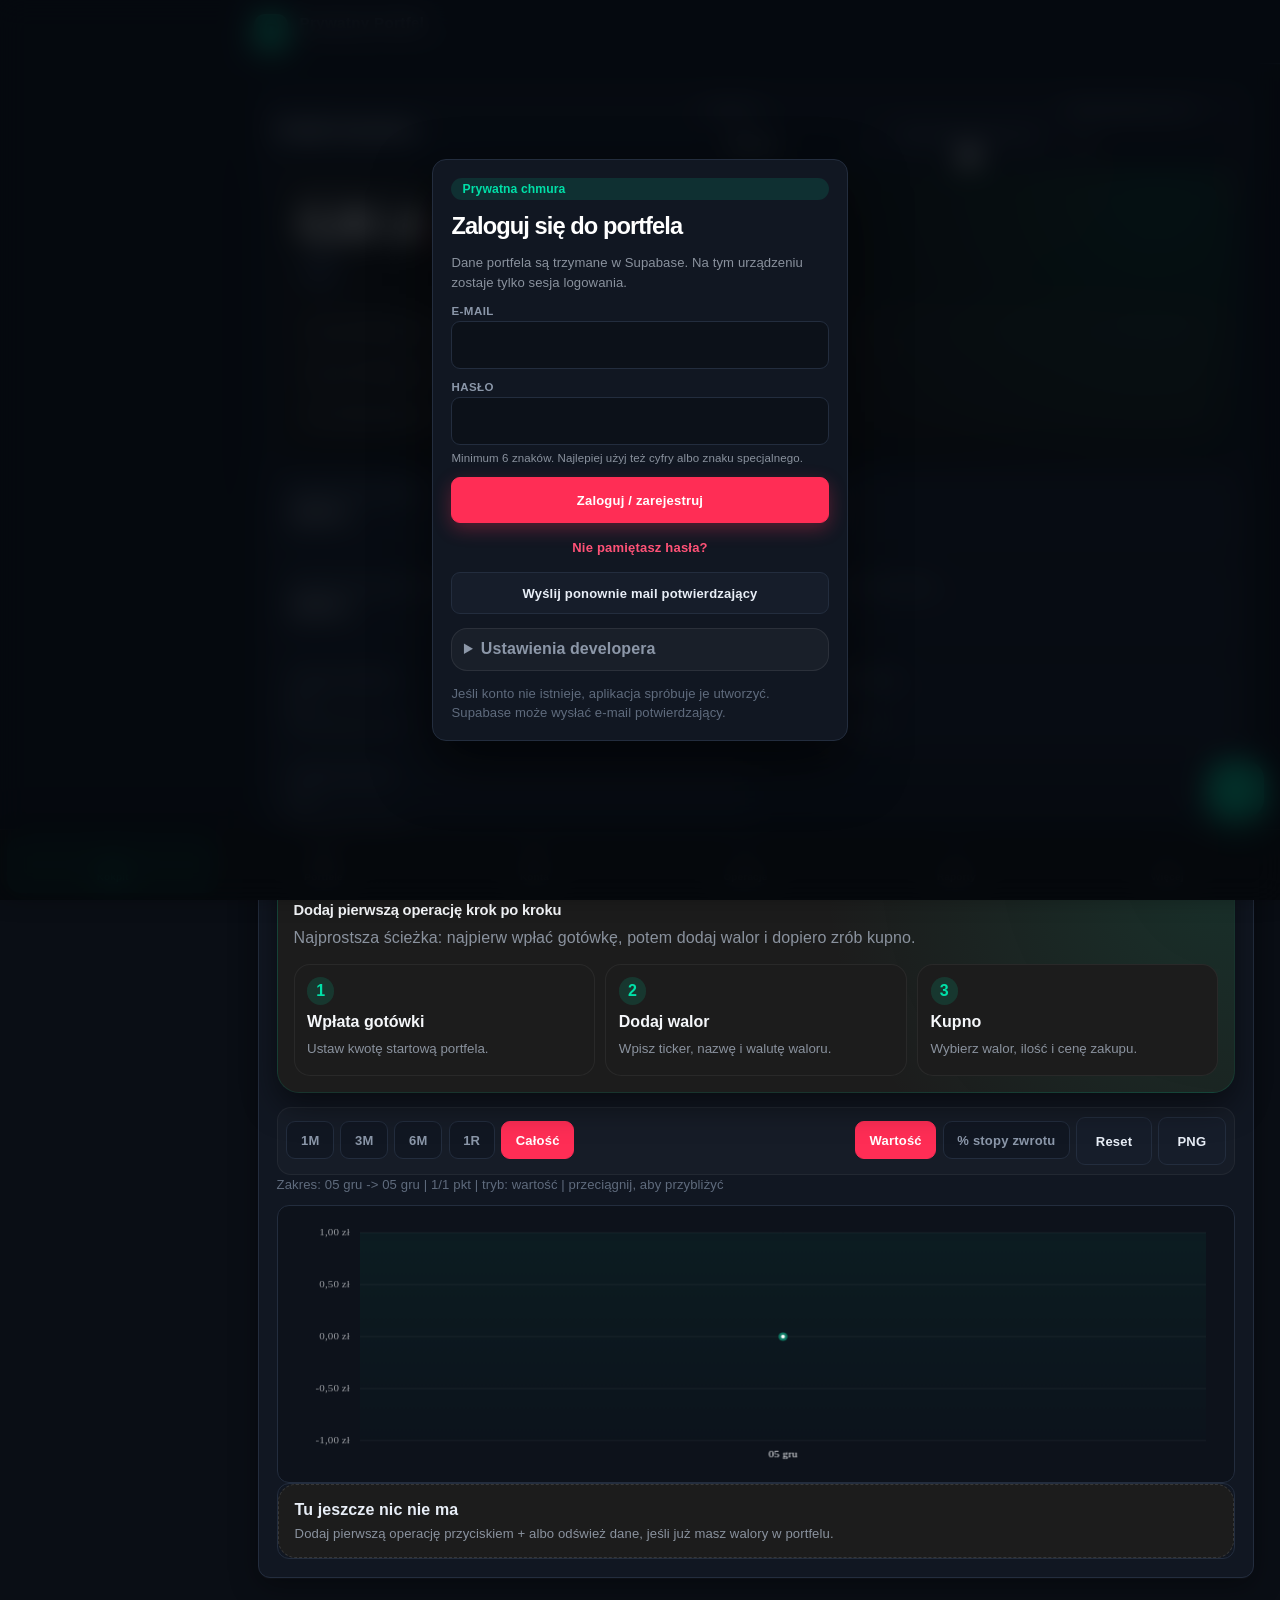
<file: web/index.html>
<!doctype html>
<html lang="pl">
  <head>
    <meta charset="UTF-8" />
    <meta name="viewport" content="width=device-width, initial-scale=1.0" />
    <!--
      Content-Security-Policy — obrona przed XSS
      script-src:   tylko skrypty z tego samego originu ('self')
      connect-src:  backend lokalny ('self') + Supabase cloud sync + Google Fonts (preconnect)
      style-src:    lokalne style + Google Fonts CSS
      font-src:     Google Fonts
      img-src:      dane inline (canvas toDataURL) + 'self'
      object-src:   całkowity zakaz osadzania Flash/PDF/appletów
      base-uri:     blokada zastrzyku <base> który mógłby przekierować relative URL
    -->
    <meta
      http-equiv="Content-Security-Policy"
      content="
        default-src 'none';
        script-src 'self';
        connect-src 'self' https://*.supabase.co https://fonts.googleapis.com https://fonts.gstatic.com;
        style-src 'self' 'unsafe-inline' https://fonts.googleapis.com;
        font-src https://fonts.gstatic.com;
        img-src 'self' data: blob:;
        worker-src blob:;
        object-src 'none';
        base-uri 'self';
        form-action 'self';
      "
    />
    <title>Prywatny Portfel</title>
    <link rel="preconnect" href="https://fonts.googleapis.com" />
    <link rel="preconnect" href="https://fonts.gstatic.com" crossorigin />
    <link
      href="https://fonts.googleapis.com/css2?family=Space+Grotesk:wght@400;500;700&family=IBM+Plex+Mono:wght@400;500&display=swap"
      rel="stylesheet"
    />
    <link rel="stylesheet" href="styles.css" />
    <link rel="stylesheet" href="styles-xtb.css" />
  </head>
  <body>
    <div class="backdrop" aria-hidden="true"></div>
    <div id="appLoadingOverlay" class="app-loading-overlay" aria-live="polite">
      <div class="app-loading-card">
        <span class="app-loading-badge">Uruchamianie mobilki</span>
        <strong>Ładuję Twój portfel…</strong>
        <div class="skeleton-grid">
          <span class="skeleton-line"></span>
          <span class="skeleton-line short"></span>
          <span class="skeleton-card"></span>
          <span class="skeleton-card"></span>
          <span class="skeleton-card"></span>
        </div>
      </div>
    </div>
    <div id="cloudAuthOverlay" class="cloud-auth-overlay" hidden>
      <section class="cloud-auth-card">
        <span class="app-loading-badge">Prywatna chmura</span>
        <h2>Zaloguj się do portfela</h2>
        <p class="muted">
          Dane portfela są trzymane w Supabase. Na tym urządzeniu zostaje tylko sesja logowania.
        </p>
        <form id="cloudAuthForm" class="cloud-auth-form">
          <label class="control">
            <span>E-mail</span>
            <input name="email" type="email" autocomplete="email" required />
          </label>
          <label class="control">
            <span>Hasło</span>
            <input name="password" type="password" autocomplete="current-password" minlength="6" required />
            <small>Minimum 6 znaków. Najlepiej użyj też cyfry albo znaku specjalnego.</small>
          </label>
          <button id="cloudAuthLoginBtn" type="submit" class="btn">Zaloguj / zarejestruj</button>
          <button id="cloudAuthResetPasswordBtn" type="button" class="btn link">Nie pamiętasz hasła?</button>
        </form>
        <button id="cloudAuthResendBtn" type="button" class="btn secondary">Wyślij ponownie mail potwierdzający</button>
        <details class="cloud-dev-settings">
          <summary>Ustawienia developera</summary>
          <p class="muted">W publicznej wersji APK te dane powinny być wpisane w `web/supabase-config.js`.</p>
          <label class="control">
            <span>Supabase URL</span>
            <input id="cloudAuthUrlInput" type="url" placeholder="https://xxxx.supabase.co" />
          </label>
          <label class="control">
            <span>Anon public key</span>
            <input id="cloudAuthAnonKeyInput" type="password" autocomplete="off" placeholder="eyJ..." />
          </label>
        </details>
        <p id="cloudAuthInfo" class="hint">Jeśli konto nie istnieje, aplikacja spróbuje je utworzyć.</p>
      </section>
    </div>
    <header class="topbar">
      <div class="brand">
        <span class="brand-mark" aria-hidden="true">P</span>
        <p class="eyebrow">Lokalna aplikacja inwestycyjna</p>
        <h1>Prywatny Portfel</h1>
      </div>
      <div class="topbar-actions">
        <label class="control">
          <span>Waluta bazowa</span>
          <select id="baseCurrencySelect">
            <option value="PLN">PLN</option>
            <option value="EUR">EUR</option>
            <option value="USD">USD</option>
            <option value="GBP">GBP</option>
            <option value="CHF">CHF</option>
          </select>
        </label>
        <button id="themeToggleBtn" class="btn secondary topbar-icon-btn" type="button" aria-pressed="false">Tryb ciemny</button>
        <button id="exportBackupBtn" class="btn secondary topbar-utility-btn">Eksport kopii</button>
        <label class="btn secondary file-btn">
          Import kopii
          <input id="importBackupInput" type="file" accept="application/json" />
        </label>
        <button id="refreshQuotesBtn" class="btn secondary topbar-icon-btn">Odśwież</button>
      </div>
    </header>

    <nav class="tabs" id="tabs">
      <button class="tab active" data-view="dashboardView" data-icon-key="dashboard">
        <span class="tab-icon" aria-hidden="true">◌</span>
        <span class="tab-label">Kokpit</span>
      </button>
      <button class="tab" data-view="portfoliosView" data-icon-key="portfolios">
        <span class="tab-icon" aria-hidden="true">◌</span>
        <span class="tab-label">Portfele</span>
      </button>
      <button class="tab" data-view="accountsView" data-icon-key="accounts">
        <span class="tab-icon" aria-hidden="true">◌</span>
        <span class="tab-label">Konta i walory</span>
      </button>
      <button class="tab" data-view="operationsView" data-icon-key="operations">
        <span class="tab-icon" aria-hidden="true">◌</span>
        <span class="tab-label">Operacje</span>
      </button>
      <button class="tab" data-view="reportsView" data-icon-key="reports">
        <span class="tab-icon" aria-hidden="true">◌</span>
        <span class="tab-label">Raporty</span>
      </button>
      <button class="tab" data-view="appearanceView" data-icon-key="appearance">
        <span class="tab-icon" aria-hidden="true">◌</span>
        <span class="tab-label">Styl</span>
      </button>
    </nav>

    <main class="container">
      <section id="dashboardView" class="view active">
        <div class="panel">
          <div class="panel-head">
            <h2>Kokpit inwestora</h2>
            <div class="dashboard-controls">
              <label class="control inline">
                <span>Portfel</span>
                <select id="dashboardPortfolioSelect"></select>
              </label>
              <label class="control inline dashboard-inflation-toggle">
                <span>Uwzględnij inflację</span>
                <input id="dashboardInflationEnabled" type="checkbox" />
              </label>
              <label class="control inline dashboard-inflation-rate">
                <span>Roczna inflacja %</span>
                <input id="dashboardInflationRateInput" type="number" min="0" max="100" step="0.1" value="0" />
              </label>
            </div>
          </div>
          <section class="mobile-dashboard-hero" aria-label="Podsumowanie portfela">
            <div class="mobile-dashboard-hero-top">
              <div>
                <p class="eyebrow">Wartość portfela</p>
                <strong id="mobileHeroNetWorth">0,00 PLN</strong>
                <span id="mobileHeroTotalPl">0,00 PLN</span>
              </div>
              <button type="button" class="btn secondary mobile-hero-refresh" data-mobile-refresh-quotes>↻</button>
            </div>
            <div class="mobile-dashboard-mini-grid">
              <article>
                <span>Dzisiaj</span>
                <strong id="mobileHeroDailyPct">—</strong>
                <small id="mobileHeroDailyValue">Brak danych</small>
              </article>
              <article>
                <span>Miesiąc</span>
                <strong id="mobileHeroMonthlyPct">—</strong>
                <small id="mobileHeroMonthlyValue">Brak danych</small>
              </article>
              <article>
                <span>Rok</span>
                <strong id="mobileHeroYearlyPct">—</strong>
                <small id="mobileHeroYearlyValue">Brak danych</small>
              </article>
            </div>
          </section>
          <div class="stats-grid">
            <article class="stat-card">
              <p>Wartość rynkowa</p>
              <strong id="statMarketValue">0,00 PLN</strong>
            </article>
            <article class="stat-card">
              <p>Gotówka</p>
              <strong id="statCash">0,00 PLN</strong>
            </article>
            <article class="stat-card">
              <p>Wartość majątku (netto)</p>
              <strong id="statNetWorth">0,00 PLN</strong>
            </article>
            <article class="stat-card">
              <p>Całkowity zysk/strata</p>
              <strong id="statTotalPl">0,00 PLN</strong>
            </article>
            <article class="stat-card stat-card-trend">
              <p>Zmiana dzienna</p>
              <strong id="statDailyChangePct">—</strong>
              <span id="statDailyChangeValue" class="stat-card-meta">Brak pełnego zakresu</span>
            </article>
            <article class="stat-card stat-card-trend">
              <p>Zmiana miesięczna</p>
              <strong id="statMonthlyChangePct">—</strong>
              <span id="statMonthlyChangeValue" class="stat-card-meta">Brak pełnego zakresu</span>
            </article>
            <article class="stat-card stat-card-trend">
              <p>Zmiana roczna</p>
              <strong id="statYearlyChangePct">—</strong>
              <span id="statYearlyChangeValue" class="stat-card-meta">Brak pełnego zakresu</span>
            </article>
          </div>
          <div id="dashboardEmptyGuide" class="dashboard-empty-guide" hidden>
            <div>
              <p class="eyebrow">Pierwszy start</p>
              <h3>Dodaj pierwszą operację krok po kroku</h3>
              <p>Najprostsza ścieżka: najpierw wpłać gotówkę, potem dodaj walor i dopiero zrób kupno.</p>
            </div>
            <div class="first-flow-steps">
              <button type="button" class="first-flow-step" data-quick-operation="cash">
                <span>1</span>
                <strong>Wpłata gotówki</strong>
                <small>Ustaw kwotę startową portfela.</small>
              </button>
              <button type="button" class="first-flow-step" data-view="accountsView" data-jump-target="assetFormPanel">
                <span>2</span>
                <strong>Dodaj walor</strong>
                <small>Wpisz ticker, nazwę i walutę waloru.</small>
              </button>
              <button type="button" class="first-flow-step" data-quick-operation="buy">
                <span>3</span>
                <strong>Kupno</strong>
                <small>Wybierz walor, ilość i cenę zakupu.</small>
              </button>
            </div>
          </div>
          <div class="chart-toolbar">
            <div id="dashboardChartRangeControls" class="chart-range-group" aria-label="Zakres wykresu kokpitu">
              <button type="button" class="btn secondary chart-range-btn" data-range-key="30">1M</button>
              <button type="button" class="btn secondary chart-range-btn" data-range-key="90">3M</button>
              <button type="button" class="btn secondary chart-range-btn" data-range-key="180">6M</button>
              <button type="button" class="btn secondary chart-range-btn" data-range-key="365">1R</button>
              <button type="button" class="btn secondary chart-range-btn active" data-range-key="all">Całość</button>
            </div>
            <div class="chart-toolbar-actions">
              <div id="dashboardChartModeControls" class="chart-mode-group" aria-label="Tryb wykresu kokpitu">
                <button type="button" class="btn secondary chart-mode-btn active" data-chart-mode="value">Wartość</button>
                <button type="button" class="btn secondary chart-mode-btn" data-chart-mode="return">% stopy zwrotu</button>
              </div>
              <button id="dashboardChartResetZoomBtn" type="button" class="btn secondary">Reset</button>
              <button id="dashboardChartExportBtn" type="button" class="btn secondary">PNG</button>
            </div>
          </div>
          <div id="dashboardChartRangeInfo" class="hint compact"></div>
          <p class="chart-mobile-hint">Przytrzymaj i przeciągnij po wykresie, żeby przybliżyć zakres. Po przybliżeniu przeciągaj bokiem, żeby przesuwać widok.</p>
          <div class="chart-wrap">
            <canvas id="dashboardChart" width="1200" height="280"></canvas>
          </div>
          <div id="dashboardDetails" class="table-wrap"></div>
        </div>
      </section>

      <section id="portfoliosView" class="view">
        <div class="grid-two">
          <article class="panel">
            <h2>Dodaj portfel</h2>
            <form id="portfolioForm" class="form-grid">
              <input type="hidden" name="editId" id="portfolioEditId" value="" />
              <label class="control">
                <span>Nazwa</span>
                <input name="name" required />
              </label>
              <label class="control">
                <span>Waluta</span>
                <select name="currency">
                  <option value="PLN">PLN</option>
                  <option value="EUR">EUR</option>
                  <option value="USD">USD</option>
                  <option value="GBP">GBP</option>
                  <option value="CHF">CHF</option>
                </select>
              </label>
              <label class="control">
                <span>Benchmark</span>
                <input name="benchmark" placeholder="np. WIG20, S&P500" />
              </label>
              <label class="control">
                <span>Cel inwestycyjny</span>
                <input name="goal" placeholder="np. emerytura 2045" />
              </label>
              <label class="control">
                <span>Portfel nadrzędny (sub-portfel)</span>
                <select name="parentId" id="portfolioParentSelect">
                  <option value="">Brak</option>
                </select>
              </label>
              <label class="control">
                <span>Bliźniaczy portfel</span>
                <select name="twinOf" id="portfolioTwinSelect">
                  <option value="">Brak</option>
                </select>
              </label>
              <label class="control">
                <span>Nazwa grupy</span>
                <input name="groupName" placeholder="np. Portfele rodzinne" />
              </label>
              <label class="control switch">
                <span>Portfel publiczny</span>
                <input name="isPublic" type="checkbox" />
              </label>
              <div class="actions-inline full">
                <button id="portfolioSubmitBtn" type="submit" class="btn">Dodaj portfel</button>
                <button id="portfolioCancelEditBtn" type="button" class="btn secondary" hidden>Anuluj edycję</button>
              </div>
            </form>
          </article>
          <article class="panel">
            <h2>Lista portfeli</h2>
            <div id="portfolioList" class="table-wrap"></div>
          </article>
        </div>
      </section>

      <section id="accountsView" class="view">
        <div class="mobile-section-switcher" aria-label="Skróty ekranów kont i walorów">
          <button type="button" class="btn secondary mobile-jump-btn" data-jump-target="accountFormPanel">Konto</button>
          <button type="button" class="btn secondary mobile-jump-btn" data-jump-target="assetFormPanel">Walor</button>
          <button type="button" class="btn secondary mobile-jump-btn" data-jump-target="accountListPanel">Lista kont</button>
          <button type="button" class="btn secondary mobile-jump-btn" data-jump-target="assetListPanel">Lista walorów</button>
        </div>
        <div class="grid-two">
          <article id="accountFormPanel" class="panel">
            <h2>Dodaj konto inwestycyjne</h2>
            <form id="accountForm" class="form-grid">
              <input type="hidden" name="editId" id="accountEditId" value="" />
              <label class="control">
                <span>Nazwa konta</span>
                <input name="name" required />
              </label>
              <label class="control">
                <span>Typ</span>
                <select name="type">
                  <option>Broker</option>
                  <option>Bank</option>
                  <option>IKE</option>
                  <option>IKZE</option>
                  <option>PPK</option>
                  <option>Krypto</option>
                  <option>Gotówkowe</option>
                </select>
              </label>
              <label class="control">
                <span>Waluta</span>
                <select name="currency">
                  <option value="PLN">PLN</option>
                  <option value="EUR">EUR</option>
                  <option value="USD">USD</option>
                  <option value="GBP">GBP</option>
                  <option value="CHF">CHF</option>
                </select>
              </label>
              <div class="actions-inline full sticky-form-actions">
                <button id="accountSubmitBtn" type="submit" class="btn">Dodaj konto</button>
                <button id="accountCancelEditBtn" type="button" class="btn secondary" hidden>Anuluj edycję</button>
              </div>
            </form>
          </article>
          <article id="assetFormPanel" class="panel">
            <h2>Dodaj walor</h2>
            <form id="assetForm" class="form-grid">
              <input type="hidden" name="editId" id="assetEditId" value="" />
              <label class="control">
                <span>Ticker</span>
                <input name="ticker" required />
              </label>
              <label class="control">
                <span>Nazwa</span>
                <input name="name" required />
              </label>
              <label class="control">
                <span>Typ waloru</span>
                <select name="type">
                  <option>Akcja</option>
                  <option>ETF</option>
                  <option>Obligacja</option>
                  <option>Fundusz</option>
                  <option>Krypto</option>
                  <option>Lokata</option>
                  <option>Pożyczka społecznościowa</option>
                  <option>Inny</option>
                </select>
              </label>
              <label class="control">
                <span>Waluta</span>
                <select name="currency">
                  <option value="PLN">PLN</option>
                  <option value="EUR">EUR</option>
                  <option value="USD">USD</option>
                  <option value="GBP">GBP</option>
                  <option value="CHF">CHF</option>
                </select>
                <small>Waluta samego waloru, np. AAPL = USD, CDR = PLN.</small>
              </label>
              <label class="control">
                <span>Cena bieżąca</span>
                <input name="currentPrice" type="number" step="0.0001" min="0" value="0" />
                <small>Aktualna cena rynkowa waloru w wybranej walucie.</small>
              </label>
              <label class="control">
                <span>Ryzyko (1-10)</span>
                <input name="risk" type="number" min="1" max="10" value="5" />
              </label>
              <label class="control">
                <span>Sektor</span>
                <input name="sector" placeholder="np. Finanse" />
              </label>
              <label class="control">
                <span>Branża</span>
                <input name="industry" placeholder="np. Bankowość" />
              </label>
              <label class="control">
                <span>Tagi (po przecinku)</span>
                <input name="tags" placeholder="np. dywidenda, growth" />
              </label>
              <label class="control">
                <span>Benchmark waloru</span>
                <input name="benchmark" placeholder="np. mWIG40" />
              </label>
              <div class="actions-inline full sticky-form-actions">
                <button id="assetSubmitBtn" type="submit" class="btn">Dodaj walor</button>
                <button id="assetCancelEditBtn" type="button" class="btn secondary" hidden>Anuluj edycję</button>
              </div>
            </form>
          </article>
        </div>

        <div class="grid-two">
          <article id="accountListPanel" class="panel">
            <h2>Konta inwestycyjne</h2>
            <div id="accountList" class="table-wrap"></div>
          </article>
          <article id="assetListPanel" class="panel">
            <h2>Walory</h2>
            <div id="assetList" class="table-wrap"></div>
          </article>
        </div>
      </section>

      <section id="operationsView" class="view">
        <div class="panel operations-mobile-header">
          <div class="panel-head">
            <div>
              <h2>Operacje</h2>
              <p class="muted">Najpierw dodaj, potem sprawdź historię. Import i cykliczne są schowane głębiej, żeby ekran nie był przeładowany.</p>
            </div>
          </div>
          <div class="operations-summary-strip">
            <article class="operations-summary-card">
              <span>Operacje</span>
              <strong id="operationsSummaryCount">0</strong>
            </article>
            <article class="operations-summary-card">
              <span>Cykliczne</span>
              <strong id="operationsSummaryRecurringCount">0</strong>
            </article>
            <article class="operations-summary-card">
              <span>Ostatnia data</span>
              <strong id="operationsSummaryLastDate">-</strong>
            </article>
          </div>
          <div class="operations-pane-nav" aria-label="Nawigacja operacji">
            <button type="button" class="btn secondary operation-pane-btn active" data-operation-pane-target="add">Dodaj</button>
            <button type="button" class="btn secondary operation-pane-btn" data-operation-pane-target="history">Historia</button>
            <button type="button" class="btn secondary operation-pane-btn" data-operation-pane-target="import">Import</button>
            <button type="button" class="btn secondary operation-pane-btn" data-operation-pane-target="recurring">Cykliczne</button>
          </div>
        </div>

        <div class="mobile-section-switcher" aria-label="Skróty ekranu operacji">
          <button type="button" class="btn secondary mobile-jump-btn" data-jump-target="quickOperationPanel">Szybki start</button>
          <button type="button" class="btn secondary mobile-jump-btn" data-jump-target="operationHistoryPanel">Historia</button>
          <button type="button" class="btn secondary mobile-jump-btn" data-jump-target="operationImportPanel">Import</button>
          <button type="button" class="btn secondary mobile-jump-btn" data-jump-target="recurringOperationsPanel">Cykliczne</button>
        </div>

        <section class="operation-pane active" data-operation-pane="add">
          <article id="quickOperationPanel" class="panel quick-operation-panel">
            <div class="panel-head">
              <div>
                <h2>Szybka operacja</h2>
                <p class="muted">Jednym kliknięciem ustawiamy prosty formularz pod gotówkę, kupno albo sprzedaż.</p>
              </div>
            </div>
            <div class="first-flow-mini" aria-label="Pierwsza operacja krok po kroku">
              <span>1. Gotówka</span>
              <span>2. Walor</span>
              <span>3. Kupno</span>
            </div>
            <div class="quick-operation-grid">
              <button type="button" class="btn quick-operation-btn" data-quick-operation="cash">+ Gotówka</button>
              <button type="button" class="btn secondary quick-operation-btn" data-quick-operation="buy">Kupno</button>
              <button type="button" class="btn secondary quick-operation-btn" data-quick-operation="sell">Sprzedaż</button>
            </div>
            <div id="quickOperationInfo" class="hint"></div>
          </article>

          <article id="operationFormPanel" class="panel">
            <h2>Dodaj operację</h2>
            <p class="muted operations-mobile-copy">Na telefonie najczęściej wystarczą: typ, portfel, konto, kwota i ewentualnie walor.</p>
            <form id="operationForm" class="form-grid">
              <input type="hidden" name="editId" id="operationEditId" value="" />
              <label class="control">
                <span>Data</span>
                <input type="date" name="date" required />
              </label>
              <label class="control">
                <span>Typ operacji</span>
                <select name="type" id="operationTypeSelect"></select>
              </label>
              <label class="control">
                <span>Portfel</span>
                <select name="portfolioId" id="operationPortfolioSelect"></select>
              </label>
              <label class="control">
                <span>Konto</span>
                <select name="accountId" id="operationAccountSelect"></select>
              </label>
              <label class="control">
                <span>Walor (źródło)</span>
                <select name="assetId" id="operationAssetSelect">
                  <option value="">Brak</option>
                </select>
              </label>
              <label class="control">
                <span>Walor docelowy (konwersja)</span>
                <select name="targetAssetId" id="operationTargetAssetSelect">
                  <option value="">Brak</option>
                </select>
              </label>
              <label class="control">
                <span>Ilość</span>
                <input type="number" name="quantity" step="0.00000001" />
              </label>
              <label class="control">
                <span>Ilość docelowa</span>
                <input type="number" name="targetQuantity" step="0.00000001" />
              </label>
              <label class="control">
                <span>Cena</span>
                <input type="number" name="price" step="0.0001" />
                <small>Cena zakupu albo sprzedaży jednej sztuki waloru.</small>
              </label>
              <label class="control">
                <span>Kwota gotówkowa</span>
                <input type="number" name="amount" step="0.01" />
                <small>Łączna kwota operacji. Przy kupnie/sprzedaży może zostać wyliczona z ceny i ilości.</small>
              </label>
              <label class="control">
                <span>Prowizja</span>
                <input type="number" name="fee" step="0.01" />
              </label>
              <label class="control">
                <span>Waluta</span>
                <select name="currency">
                  <option value="PLN">PLN</option>
                  <option value="EUR">EUR</option>
                  <option value="USD">USD</option>
                  <option value="GBP">GBP</option>
                  <option value="CHF">CHF</option>
                </select>
                <small>Waluta operacji. Wartość portfela i wykres są przeliczane na walutę bazową.</small>
              </label>
              <label class="control">
                <span>Tagi (po przecinku)</span>
                <input name="tags" />
              </label>
              <label class="control full">
                <span>Notatka</span>
                <textarea name="note" rows="2"></textarea>
              </label>
              <div class="actions-inline full sticky-form-actions">
                <button id="operationSubmitBtn" type="submit" class="btn">Dodaj operację</button>
                <button id="operationCancelEditBtn" type="button" class="btn secondary" hidden>Anuluj edycję</button>
              </div>
            </form>
          </article>
        </section>

        <section class="operation-pane" data-operation-pane="import">
          <article id="operationImportPanel" class="panel">
            <h2>Import operacji</h2>
            <p class="muted operations-mobile-copy">Używaj tego, gdy chcesz wrzucić większą partię danych. Na co dzień szybsza będzie opcja `Dodaj` albo `+` na dole ekranu.</p>
            <p class="muted">
              Obsługiwane nagłówki: date,type,portfolio,account,asset,targetAsset,quantity,targetQuantity,price,amount,fee,currency,tags,note
            </p>
            <label class="btn secondary file-btn">
              Import CSV
              <input id="csvImportInput" type="file" accept=".csv,text/csv" />
            </label>
            <button id="csvExportBtn" class="btn secondary">Eksport CSV</button>
            <h3>Import brokera (backend)</h3>
            <div class="actions-inline">
              <label class="control inline">
                <span>Broker</span>
                <select id="brokerSelect">
                  <option value="generic">Generic</option>
                  <option value="xtb">XTB</option>
                  <option value="mbank">mBank</option>
                  <option value="degiro">DEGIRO</option>
                  <option value="ibkr">IBKR</option>
                  <option value="bossa">BOSSA</option>
                </select>
              </label>
              <label class="btn secondary file-btn">
                CSV brokera
                <input id="brokerCsvInput" type="file" accept=".csv,text/csv" />
              </label>
            </div>
            <div id="brokerImportInfo" class="hint"></div>
            <h3>Import operacji z maila</h3>
            <textarea
              id="mailImportText"
              rows="8"
              placeholder="Wklej treść maila z tabelą CSV lub liniami w formacie: date;type;amount;..."
            ></textarea>
            <button id="mailImportBtn" class="btn secondary">Importuj z treści</button>
          </article>
        </section>

        <section class="operation-pane" data-operation-pane="recurring">
          <article id="recurringOperationsPanel" class="panel">
            <h2>Operacje cykliczne</h2>
            <p class="muted operations-mobile-copy">To sekcja do stałych wpłat i automatycznych zakupów. Na telefonie trzymamy ją osobno, żeby zwykłe operacje były szybsze.</p>
            <form id="recurringForm" class="form-grid">
              <input type="hidden" name="editId" id="recurringEditId" value="" />
              <label class="control">
                <span>Nazwa</span>
                <input name="name" required />
              </label>
              <label class="control">
                <span>Typ</span>
                <select name="type" id="recurringTypeSelect"></select>
              </label>
              <label class="control">
                <span>Częstotliwość</span>
                <select name="frequency">
                  <option value="monthly">Miesięcznie</option>
                  <option value="weekly">Co tydzień</option>
                  <option value="quarterly">Kwartalnie</option>
                </select>
              </label>
              <label class="control">
                <span>Start</span>
                <input type="date" name="startDate" required />
              </label>
              <label class="control">
                <span>Kwota</span>
                <input type="number" name="amount" step="0.01" required />
              </label>
              <label class="control">
                <span>Portfel</span>
                <select name="portfolioId" id="recurringPortfolioSelect"></select>
              </label>
              <label class="control">
                <span>Konto</span>
                <select name="accountId" id="recurringAccountSelect"></select>
              </label>
              <label class="control">
                <span>Walor</span>
                <select name="assetId" id="recurringAssetSelect">
                  <option value="">Brak</option>
                </select>
              </label>
              <div class="actions-inline full sticky-form-actions">
                <button id="recurringSubmitBtn" type="submit" class="btn">Dodaj cykliczną</button>
                <button id="recurringCancelEditBtn" type="button" class="btn secondary" hidden>Anuluj edycję</button>
              </div>
            </form>
            <div class="stack operations-mobile-stack">
              <button id="runRecurringBtn" class="btn">Wygeneruj zaległe operacje</button>
              <div id="recurringList" class="table-wrap"></div>
            </div>
          </article>
        </section>

        <section class="operation-pane" data-operation-pane="history">
          <article id="operationHistoryPanel" class="panel">
            <div class="panel-head">
              <div>
                <h2>Historia operacji</h2>
                <p class="muted operations-mobile-copy">Filtrowanie jest schowane niżej, żeby od razu było widać listę operacji.</p>
              </div>
              <button id="operationHistoryResetBtn" type="button" class="btn secondary">Wyczyść</button>
            </div>
            <details class="operations-filter-sheet">
              <summary>Filtry historii</summary>
              <div class="form-step-grid operations-filter-grid">
                <label class="control inline">
                  <span>Szukaj</span>
                  <input id="operationHistorySearchInput" type="search" placeholder="Ticker, typ, notatka, tag..." />
                </label>
                <label class="control inline">
                  <span>Data od</span>
                  <input id="operationHistoryDateFromInput" type="date" />
                </label>
                <label class="control inline">
                  <span>Data do</span>
                  <input id="operationHistoryDateToInput" type="date" />
                </label>
                <label class="control inline">
                  <span>Typ</span>
                  <select id="operationHistoryTypeSelect"></select>
                </label>
                <label class="control inline">
                  <span>Portfel</span>
                  <select id="operationHistoryPortfolioSelect"></select>
                </label>
                <label class="control inline">
                  <span>Konto</span>
                  <select id="operationHistoryAccountSelect"></select>
                </label>
                <label class="control inline">
                  <span>Kwota od</span>
                  <input id="operationHistoryAmountMinInput" type="number" step="0.01" placeholder="0.00" />
                </label>
                <label class="control inline">
                  <span>Kwota do</span>
                  <input id="operationHistoryAmountMaxInput" type="number" step="0.01" placeholder="0.00" />
                </label>
              </div>
            </details>
            <div id="operationHistoryInfo" class="hint"></div>
            <div id="operationList" class="table-wrap"></div>
          </article>
        </section>
      </section>

      <section id="reportsView" class="view">
        <article class="panel">
          <div class="panel-head">
            <h2>Raporty</h2>
            <div class="actions-inline">
              <label class="control inline">
                <span>Portfel</span>
                <select id="reportPortfolioSelect"></select>
              </label>
              <label class="control inline">
                <span>Raport</span>
                <select id="reportSelect"></select>
              </label>
              <button id="generateReportBtn" class="btn">Generuj</button>
            </div>
          </div>
          <div id="reportInfo" class="hint"></div>
          <div class="chart-toolbar">
            <div id="reportChartRangeControls" class="chart-range-group" aria-label="Zakres wykresu raportu">
              <button type="button" class="btn secondary chart-range-btn" data-range-key="30">1M</button>
              <button type="button" class="btn secondary chart-range-btn" data-range-key="90">3M</button>
              <button type="button" class="btn secondary chart-range-btn" data-range-key="180">6M</button>
              <button type="button" class="btn secondary chart-range-btn" data-range-key="365">1R</button>
              <button type="button" class="btn secondary chart-range-btn active" data-range-key="all">Całość</button>
            </div>
            <div class="chart-toolbar-actions">
              <div id="reportChartModeControls" class="chart-mode-group" aria-label="Tryb wykresu raportu">
                <button type="button" class="btn secondary chart-mode-btn active" data-chart-mode="value">Wartość</button>
                <button type="button" class="btn secondary chart-mode-btn" data-chart-mode="return">% stopy zwrotu</button>
              </div>
              <button id="reportChartResetZoomBtn" type="button" class="btn secondary">Reset</button>
              <button id="reportChartExportBtn" type="button" class="btn secondary">PNG</button>
            </div>
          </div>
          <div id="reportChartRangeInfo" class="hint compact"></div>
          <p class="chart-mobile-hint">Dotknij punktu wykresu, żeby podejrzeć datę i wartość. Przeciągnięcie zaznacza zakres.</p>
          <div class="chart-wrap">
            <canvas id="reportChart" width="1200" height="300"></canvas>
          </div>
          <div id="reportOutput" class="table-wrap"></div>
        </article>
      </section>

      <section id="toolsView" class="view">
        <div class="grid-two">
          <article class="panel">
            <h2>Alerty</h2>
            <form id="alertForm" class="form-grid">
              <input type="hidden" name="editId" id="alertEditId" value="" />
              <label class="control">
                <span>Walor</span>
                <select name="assetId" id="alertAssetSelect"></select>
              </label>
              <label class="control">
                <span>Warunek</span>
                <select name="direction">
                  <option value="gte">Cena >=</option>
                  <option value="lte">Cena <=</option>
                </select>
              </label>
              <label class="control">
                <span>Poziom ceny</span>
                <input type="number" name="targetPrice" step="0.0001" required />
              </label>
              <div class="actions-inline full">
                <button id="alertSubmitBtn" type="submit" class="btn">Dodaj alert</button>
                <button id="alertCancelEditBtn" type="button" class="btn secondary" hidden>Anuluj edycję</button>
              </div>
            </form>
            <div class="stack">
              <button id="checkAlertsBtn" class="btn secondary">Sprawdź alerty</button>
              <div id="alertList" class="table-wrap"></div>
            </div>
          </article>

          <article class="panel">
            <h2>Notatki i strategie</h2>
            <form id="noteForm" class="form-grid">
              <label class="control full">
                <span>Notatka użytkownika</span>
                <textarea name="content" rows="3" required></textarea>
              </label>
              <button type="submit" class="btn">Dodaj notatkę</button>
            </form>
            <form id="strategyForm" class="form-grid">
              <label class="control">
                <span>Nazwa strategii</span>
                <input name="name" required />
              </label>
              <label class="control full">
                <span>Opis strategii</span>
                <textarea name="description" rows="3" required></textarea>
              </label>
              <button type="submit" class="btn">Dodaj strategię</button>
            </form>
            <div id="notesList" class="table-wrap"></div>
            <div id="strategyList" class="table-wrap"></div>
          </article>
        </div>

        <div class="grid-two">
          <article class="panel">
            <div class="panel-head">
              <h2>Skaner i sygnały</h2>
              <label class="control inline">
                <span>Portfel</span>
                <select id="toolsPortfolioSelect"></select>
              </label>
            </div>
            <form id="scannerForm" class="form-grid">
              <label class="control">
                <span>Min score</span>
                <input name="minScore" type="number" step="0.01" value="0" />
              </label>
              <label class="control">
                <span>Max ryzyko (1-10)</span>
                <input name="maxRisk" type="number" step="0.01" min="1" max="10" value="10" />
              </label>
              <label class="control">
                <span>Sektor</span>
                <input name="sector" placeholder="np. Tech" />
              </label>
              <label class="control">
                <span>Min cena</span>
                <input name="minPrice" type="number" step="0.0001" value="0" />
              </label>
              <button type="submit" class="btn">Uruchom skaner</button>
            </form>
            <div id="scannerInfo" class="hint"></div>
            <div id="scannerList" class="table-wrap"></div>
            <hr />
            <div class="panel-head">
              <h3>Sygnały AT</h3>
              <button id="refreshSignalsBtn" class="btn secondary">Odśwież sygnały</button>
            </div>
            <div id="signalsInfo" class="hint"></div>
            <div id="signalsList" class="table-wrap"></div>
          </article>

          <article class="panel">
            <div class="panel-head">
              <h2>Kalendarium i rekomendacje</h2>
              <button id="refreshRecommendationsBtn" class="btn secondary">Rekomendacje</button>
            </div>
            <form id="calendarForm" class="form-grid">
              <label class="control">
                <span>Horyzont (dni)</span>
                <input name="days" type="number" min="1" max="365" value="60" />
              </label>
              <button type="submit" class="btn">Pobierz kalendarium</button>
            </form>
            <div id="calendarInfo" class="hint"></div>
            <div id="calendarList" class="table-wrap"></div>
            <hr />
            <div id="recommendationsInfo" class="hint"></div>
            <div id="recommendationsList" class="table-wrap"></div>
            <hr />
            <div class="panel-head">
              <h3>Workflow alertów</h3>
              <button id="runAlertWorkflowBtn" class="btn">Uruchom workflow</button>
            </div>
            <div id="alertWorkflowInfo" class="hint"></div>
            <div id="alertWorkflowList" class="table-wrap"></div>
            <hr />
            <h3>Realtime (cron + webhook)</h3>
            <form id="realtimeConfigForm" class="form-grid">
              <label class="control switch">
                <span>Cron aktywny</span>
                <input name="enabled" type="checkbox" />
              </label>
              <label class="control switch">
                <span>Auto-refresh notowań</span>
                <input name="autoRefreshQuotes" type="checkbox" checked />
              </label>
              <label class="control">
                <span>Interwał (min)</span>
                <input name="intervalMinutes" type="number" min="1" max="1440" value="15" />
              </label>
              <label class="control">
                <span>Sekret webhook</span>
                <input name="webhookSecret" placeholder="np. moje-haslo-webhook" />
              </label>
              <button type="submit" class="btn">Zapisz realtime</button>
            </form>
            <div class="actions-inline">
              <button id="runRealtimeNowBtn" class="btn secondary">Uruchom teraz</button>
              <button id="startRealtimeBtn" class="btn secondary">Start cron</button>
              <button id="stopRealtimeBtn" class="btn secondary">Stop cron</button>
            </div>
            <div id="realtimeInfo" class="hint"></div>
            <code id="webhookUrl" class="hint"></code>
            <hr />
            <h3>Powiadomienia</h3>
            <form id="notificationConfigForm" class="form-grid">
              <label class="control switch">
                <span>Powiadomienia aktywne</span>
                <input name="enabled" type="checkbox" />
              </label>
              <label class="control">
                <span>Cooldown (min)</span>
                <input name="cooldownMinutes" type="number" min="1" max="10080" value="60" />
              </label>
              <label class="control switch">
                <span>Email aktywny</span>
                <input name="emailEnabled" type="checkbox" />
              </label>
              <label class="control">
                <span>SMTP host</span>
                <input name="smtpHost" placeholder="smtp.gmail.com" />
              </label>
              <label class="control">
                <span>SMTP port</span>
                <input name="smtpPort" type="number" value="587" />
              </label>
              <label class="control">
                <span>Email user</span>
                <input name="smtpUsername" />
              </label>
              <label class="control">
                <span>Email hasło</span>
                <input name="smtpPassword" type="password" />
              </label>
              <label class="control">
                <span>Email from</span>
                <input name="smtpFrom" />
              </label>
              <label class="control">
                <span>Email to</span>
                <input name="smtpTo" />
              </label>
              <label class="control switch">
                <span>SMTP STARTTLS</span>
                <input name="smtpUseTls" type="checkbox" checked />
              </label>
              <label class="control switch">
                <span>Telegram aktywny</span>
                <input name="telegramEnabled" type="checkbox" />
              </label>
              <label class="control">
                <span>Telegram bot token</span>
                <input name="telegramBotToken" type="password" />
              </label>
              <label class="control">
                <span>Telegram chat ID</span>
                <input name="telegramChatId" />
              </label>
              <button type="submit" class="btn">Zapisz powiadomienia</button>
            </form>
            <div class="actions-inline">
              <button id="testNotificationBtn" class="btn secondary">Test powiadomienia</button>
            </div>
            <div id="notificationInfo" class="hint"></div>
            <div id="notificationHistoryList" class="table-wrap"></div>
          </article>
        </div>

        <div class="grid-two">
          <article class="panel">
            <h2>Zobowiązania</h2>
            <form id="liabilityForm" class="form-grid">
              <input type="hidden" name="editId" id="liabilityEditId" value="" />
              <label class="control">
                <span>Nazwa</span>
                <input name="name" required />
              </label>
              <label class="control">
                <span>Kwota</span>
                <input type="number" name="amount" step="0.01" required />
              </label>
              <label class="control">
                <span>Waluta</span>
                <select name="currency">
                  <option value="PLN">PLN</option>
                  <option value="EUR">EUR</option>
                  <option value="USD">USD</option>
                  <option value="GBP">GBP</option>
                  <option value="CHF">CHF</option>
                </select>
              </label>
              <label class="control">
                <span>Oprocentowanie roczne (%)</span>
                <input type="number" name="rate" step="0.01" />
              </label>
              <label class="control">
                <span>Termin</span>
                <input type="date" name="dueDate" />
              </label>
              <div class="actions-inline full">
                <button id="liabilitySubmitBtn" type="submit" class="btn">Dodaj zobowiązanie</button>
                <button id="liabilityCancelEditBtn" type="button" class="btn secondary" hidden>Anuluj edycję</button>
              </div>
            </form>
            <div id="liabilityList" class="table-wrap"></div>
          </article>

          <article class="panel">
            <h2>Podatki</h2>
            <form id="taxForm" class="form-grid">
              <label class="control">
                <span>Zrealizowany zysk</span>
                <input type="number" name="realized" step="0.01" required />
              </label>
              <label class="control">
                <span>Dywidendy</span>
                <input type="number" name="dividends" step="0.01" value="0" />
              </label>
              <label class="control">
                <span>Koszty (prowizje)</span>
                <input type="number" name="costs" step="0.01" value="0" />
              </label>
              <label class="control">
                <span>Stawka podatku (%)</span>
                <input type="number" name="rate" step="0.01" value="19" />
              </label>
              <button type="submit" class="btn">Oblicz podatek</button>
            </form>
            <div id="taxOutput" class="hint"></div>
            <div id="toolCatalog" class="table-wrap"></div>
          </article>
        </div>

        <div class="grid-two">
          <article class="panel">
            <h2>Wykresy świecowe i TradingView</h2>
            <form id="candlesForm" class="form-grid">
              <label class="control">
                <span>Ticker</span>
                <input name="ticker" id="candlesTickerInput" placeholder="np. PKO.PL, AAPL.US" required />
              </label>
              <label class="control">
                <span>Liczba świec</span>
                <input name="limit" type="number" min="20" max="3000" value="180" />
              </label>
              <button type="submit" class="btn">Pobierz świece</button>
            </form>
            <div class="actions-inline">
              <button id="openTradingviewBtn" class="btn secondary">Otwórz TradingView</button>
              <button id="candlesChartExportBtn" type="button" class="btn secondary">Eksport PNG</button>
            </div>
            <div id="candlesInfo" class="hint"></div>
            <div class="chart-wrap">
              <canvas id="candlesChart" width="1200" height="300"></canvas>
            </div>
            <div class="actions-inline">
              <label class="control inline">
                <span>Zoom (liczba świec)</span>
                <input id="candlesWindowInput" type="range" min="20" max="300" step="1" value="120" />
              </label>
              <label class="control inline">
                <span>Przesunięcie</span>
                <input id="candlesOffsetInput" type="range" min="0" max="0" step="1" value="0" />
              </label>
              <button id="candlesResetZoomBtn" class="btn secondary">Reset zoomu</button>
            </div>
            <div id="candlesRangeInfo" class="hint"></div>
            <div id="candlesTable" class="table-wrap"></div>
          </article>

          <article class="panel">
            <h2>Catalyst, fundusze, ESPI</h2>
            <div class="actions-inline">
              <button id="refreshCatalystBtn" class="btn">Analiza obligacji Catalyst</button>
              <button id="refreshFundsRankingBtn" class="btn secondary">Ranking funduszy</button>
            </div>
            <div id="catalystInfo" class="hint"></div>
            <div id="catalystTable" class="table-wrap"></div>
            <hr />
            <div id="fundsRankingInfo" class="hint"></div>
            <div id="fundsRankingTable" class="table-wrap"></div>
            <hr />
            <form id="espiForm" class="form-grid">
              <label class="control">
                <span>Szukaj ESPI/EBI</span>
                <input name="query" placeholder="np. PKO, dywidenda, buyback" />
              </label>
              <label class="control">
                <span>Limit</span>
                <input name="limit" type="number" min="5" max="200" value="40" />
              </label>
              <button type="submit" class="btn">Pobierz komunikaty ESPI</button>
            </form>
            <div id="espiInfo" class="hint"></div>
            <div id="espiTable" class="table-wrap"></div>
          </article>
        </div>

        <div class="grid-two">
          <article class="panel">
            <h2>Podatki specjalistyczne</h2>
            <h3>Optymalizuj podatek</h3>
            <form id="taxOptimizeForm" class="form-grid">
              <label class="control">
                <span>Zysk zrealizowany</span>
                <input name="realizedGain" type="number" step="0.01" value="0" />
              </label>
              <label class="control">
                <span>Strata zrealizowana</span>
                <input name="realizedLoss" type="number" step="0.01" value="0" />
              </label>
              <label class="control">
                <span>Dywidendy</span>
                <input name="dividends" type="number" step="0.01" value="0" />
              </label>
              <label class="control">
                <span>Koszty</span>
                <input name="costs" type="number" step="0.01" value="0" />
              </label>
              <label class="control">
                <span>Stawka (%)</span>
                <input name="taxRatePct" type="number" step="0.01" value="19" />
              </label>
              <button type="submit" class="btn">Policz optymalizację</button>
            </form>
            <div id="taxOptimizeOutput" class="hint"></div>
            <hr />
            <h3>Podatek od dywidend zagranicznych</h3>
            <form id="foreignDividendTaxForm" class="form-grid">
              <label class="control">
                <span>Dywidenda brutto</span>
                <input name="grossDividend" type="number" step="0.01" value="0" />
              </label>
              <label class="control">
                <span>Podatek za granicą (%)</span>
                <input name="foreignWithholdingPct" type="number" step="0.01" value="15" />
              </label>
              <label class="control">
                <span>Polska stawka (%)</span>
                <input name="localTaxPct" type="number" step="0.01" value="19" />
              </label>
              <label class="control">
                <span>Limit kredytu umowy (%)</span>
                <input name="treatyCreditCapPct" type="number" step="0.01" value="15" />
              </label>
              <button type="submit" class="btn">Policz dywidendy zagraniczne</button>
            </form>
            <div id="foreignDividendTaxOutput" class="hint"></div>
            <hr />
            <h3>Podatek od kryptowalut</h3>
            <form id="cryptoTaxForm" class="form-grid">
              <label class="control">
                <span>Przychód</span>
                <input name="proceeds" type="number" step="0.01" value="0" />
              </label>
              <label class="control">
                <span>Koszt nabycia</span>
                <input name="acquisitionCost" type="number" step="0.01" value="0" />
              </label>
              <label class="control">
                <span>Koszty transakcyjne</span>
                <input name="transactionCosts" type="number" step="0.01" value="0" />
              </label>
              <label class="control">
                <span>Strata z lat ubiegłych</span>
                <input name="carryForwardLoss" type="number" step="0.01" value="0" />
              </label>
              <button type="submit" class="btn">Policz podatek krypto</button>
            </form>
            <div id="cryptoTaxOutput" class="hint"></div>
            <hr />
            <h3>Podatek od odsetek zagranicznych</h3>
            <form id="foreignInterestTaxForm" class="form-grid">
              <label class="control">
                <span>Odsetki brutto</span>
                <input name="grossInterest" type="number" step="0.01" value="0" />
              </label>
              <label class="control">
                <span>Podatek za granicą (%)</span>
                <input name="foreignWithholdingPct" type="number" step="0.01" value="0" />
              </label>
              <label class="control">
                <span>Polska stawka (%)</span>
                <input name="localTaxPct" type="number" step="0.01" value="19" />
              </label>
              <label class="control">
                <span>Limit kredytu umowy (%)</span>
                <input name="treatyCreditCapPct" type="number" step="0.01" value="15" />
              </label>
              <button type="submit" class="btn">Policz odsetki zagraniczne</button>
            </form>
            <div id="foreignInterestTaxOutput" class="hint"></div>
            <hr />
            <h3>Podatek od odsetek obligacji</h3>
            <form id="bondInterestTaxForm" class="form-grid">
              <label class="control">
                <span>Odsetki kuponowe</span>
                <input name="couponInterest" type="number" step="0.01" value="0" />
              </label>
              <label class="control">
                <span>Zysk dyskontowy</span>
                <input name="discountGain" type="number" step="0.01" value="0" />
              </label>
              <label class="control">
                <span>Koszty</span>
                <input name="costs" type="number" step="0.01" value="0" />
              </label>
              <label class="control">
                <span>Stawka (%)</span>
                <input name="taxRatePct" type="number" step="0.01" value="19" />
              </label>
              <button type="submit" class="btn">Policz odsetki obligacji</button>
            </form>
            <div id="bondInterestTaxOutput" class="hint"></div>
          </article>

          <article class="panel">
            <h2>Forum spółek</h2>
            <form id="forumForm" class="form-grid">
              <label class="control">
                <span>Ticker</span>
                <input name="ticker" placeholder="np. PKO" />
              </label>
              <label class="control">
                <span>Autor</span>
                <input name="author" placeholder="np. Ja" />
              </label>
              <label class="control full">
                <span>Treść wpisu</span>
                <textarea name="content" rows="3" required></textarea>
              </label>
              <button type="submit" class="btn">Dodaj wpis</button>
            </form>
            <form id="forumFilterForm" class="form-grid">
              <label class="control">
                <span>Filtr ticker</span>
                <input name="ticker" id="forumFilterTicker" placeholder="wszystkie" />
              </label>
              <button type="submit" class="btn secondary">Odśwież forum</button>
            </form>
            <div id="forumInfo" class="hint"></div>
            <div id="forumList" class="table-wrap"></div>
          </article>
        </div>

        <div class="grid-two">
          <article class="panel">
            <h2>Exercise price i opcje</h2>
            <form id="optionCalcForm" class="form-grid">
              <label class="control">
                <span>Ticker</span>
                <input name="ticker" placeholder="np. PKO" />
              </label>
              <label class="control">
                <span>Typ opcji</span>
                <select name="optionType">
                  <option value="call">CALL</option>
                  <option value="put">PUT</option>
                </select>
              </label>
              <label class="control">
                <span>Strike</span>
                <input name="strike" type="number" step="0.0001" value="0" />
              </label>
              <label class="control">
                <span>Premia</span>
                <input name="premium" type="number" step="0.0001" value="0" />
              </label>
              <label class="control">
                <span>Spot</span>
                <input name="spotPrice" type="number" step="0.0001" value="0" />
              </label>
              <label class="control">
                <span>Kontrakty</span>
                <input name="contracts" type="number" step="1" value="1" />
              </label>
              <label class="control">
                <span>Mnożnik</span>
                <input name="multiplier" type="number" step="1" value="100" />
              </label>
              <button type="submit" class="btn">Oblicz exercise price</button>
            </form>
            <div id="optionCalcOutput" class="hint"></div>
            <hr />
            <h3>Pozycje opcyjne</h3>
            <form id="optionPositionForm" class="form-grid">
              <label class="control">
                <span>Ticker</span>
                <input name="ticker" required />
              </label>
              <label class="control">
                <span>Typ</span>
                <select name="optionType">
                  <option value="call">CALL</option>
                  <option value="put">PUT</option>
                </select>
              </label>
              <label class="control">
                <span>Strike</span>
                <input name="strike" type="number" step="0.0001" required />
              </label>
              <label class="control">
                <span>Premia</span>
                <input name="premium" type="number" step="0.0001" required />
              </label>
              <label class="control">
                <span>Data wygaśnięcia</span>
                <input name="expiryDate" type="date" />
              </label>
              <label class="control">
                <span>Kontrakty</span>
                <input name="contracts" type="number" step="1" value="1" />
              </label>
              <label class="control">
                <span>Mnożnik</span>
                <input name="multiplier" type="number" step="1" value="100" />
              </label>
              <label class="control">
                <span>Cena instrumentu bazowego</span>
                <input name="underlyingPrice" type="number" step="0.0001" value="0" />
              </label>
              <button type="submit" class="btn">Dodaj pozycję opcyjną</button>
            </form>
            <div class="actions-inline">
              <button id="refreshOptionPositionsBtn" class="btn secondary">Odśwież pozycje opcyjne</button>
            </div>
            <div id="optionPositionsInfo" class="hint"></div>
            <div id="optionPositionsList" class="table-wrap"></div>
          </article>

          <article class="panel">
            <h2>Portfel wzorcowy i portfele publiczne</h2>
            <form id="modelPortfolioForm" class="form-grid">
              <label class="control">
                <span>Nazwa portfela wzorcowego</span>
                <input name="name" value="Portfel wzorcowy" />
              </label>
              <label class="control full">
                <span>Wagi (ticker:waga%)</span>
                <textarea
                  id="modelPortfolioWeightsInput"
                  name="weightsText"
                  rows="6"
                  placeholder="PKO:25&#10;CDR:20&#10;SPY.US:30&#10;BOND.PL:25"
                ></textarea>
              </label>
              <button type="submit" class="btn">Zapisz portfel wzorcowy</button>
            </form>
            <div class="actions-inline">
              <button id="compareModelPortfolioBtn" class="btn secondary">Porównaj z moim portfelem</button>
            </div>
            <div id="modelPortfolioInfo" class="hint"></div>
            <div id="modelPortfolioTable" class="table-wrap"></div>
            <hr />
            <div class="actions-inline">
              <button id="refreshPublicPortfoliosBtn" class="btn secondary">Odśwież portfele publiczne</button>
            </div>
            <div id="publicPortfoliosInfo" class="hint"></div>
            <div id="publicPortfoliosTable" class="table-wrap"></div>
          </article>
        </div>
      </section>

      <section id="appearanceView" class="view">
        <div class="grid-two">
          <article class="panel">
            <div class="panel-head">
              <div>
                <p class="eyebrow">Centrum stylu</p>
                <h2>Personalizacja aplikacji</h2>
                <p class="muted">
                  Dopasuj aplikację pod siebie. Zmiany zapisują się lokalnie i są przenoszone razem z kopią danych.
                </p>
              </div>
              <button id="appearanceResetBtn" type="button" class="btn secondary">Przywróć domyślne</button>
            </div>
            <h3>Motyw</h3>
            <div id="appearanceThemeGrid" class="appearance-grid"></div>
            <h3>Zestaw ikon</h3>
            <div id="appearanceIconGrid" class="appearance-grid compact"></div>
            <h3>Rozmiar czcionki</h3>
            <div id="appearanceFontGrid" class="appearance-grid compact"></div>
            <p id="appearanceSummary" class="hint"></p>
          </article>
          <article class="panel cloud-sync-panel">
            <div class="panel-head">
              <div>
                <p class="eyebrow">Chmura</p>
                <h2>Konto i synchronizacja</h2>
                <p class="muted">
                  Dane portfela są bezpiecznie przypisane do Twojego konta.
                </p>
              </div>
            </div>
            <div class="cloud-account-card">
              <span>Status</span>
              <strong id="cloudAccountStatus">Nie zalogowano</strong>
              <small id="cloudAccountMeta">Zaloguj się, żeby używać portfela.</small>
            </div>
            <form id="cloudSyncForm" class="form-grid cloud-dev-form">
              <label class="control full cloud-dev-field">
                <span>Supabase URL</span>
                <input name="url" type="url" placeholder="https://xxxx.supabase.co" />
              </label>
              <label class="control full cloud-dev-field">
                <span>Anon public key</span>
                <input name="anonKey" type="password" autocomplete="off" placeholder="eyJ..." />
              </label>
              <label class="control cloud-dev-field">
                <span>E-mail</span>
                <input name="email" type="email" autocomplete="email" />
              </label>
              <label class="control cloud-dev-field">
                <span>Hasło</span>
                <input name="password" type="password" autocomplete="current-password" />
              </label>
              <input name="enabled" type="hidden" value="on" />
              <div class="actions-inline full cloud-sync-actions">
                <button id="cloudSyncSaveConfigBtn" type="submit" class="btn secondary">Zapisz konfigurację</button>
                <button id="cloudSyncLoginBtn" type="button" class="btn">Połącz konto</button>
                <button id="cloudSyncPushBtn" type="button" class="btn secondary">Synchronizuj teraz</button>
                <button id="cloudSyncPullBtn" type="button" class="btn secondary">Odśwież z chmury</button>
                <button id="cloudSyncLogoutBtn" type="button" class="btn danger cloud-logout-btn">Wyloguj</button>
              </div>
            </form>
            <p id="cloudSyncInfo" class="hint">Chmura nie jest jeszcze skonfigurowana.</p>
          </article>
          <article class="panel">
            <h2>Podgląd na żywo</h2>
            <p class="muted">
              Podgląd pokazuje zakładki, przyciski, badge i fragment kokpitu w aktualnie wybranej stylistyce.
            </p>
            <div id="appearancePreview" class="appearance-preview-shell"></div>
          </article>
        </div>
      </section>

    </main>

    <nav id="bottomNav" class="bottom-nav" aria-label="Nawigacja mobilna">
      <button class="bottom-nav-tab active" data-view="dashboardView">
        <span class="bottom-nav-icon">◎</span>
        <span>Kokpit</span>
      </button>
      <button class="bottom-nav-tab" data-view="portfoliosView">
        <span class="bottom-nav-icon">▥</span>
        <span>Portfele</span>
      </button>
      <button class="bottom-nav-tab" data-view="accountsView">
        <span class="bottom-nav-icon">⌘</span>
        <span>Konta</span>
      </button>
      <button class="bottom-nav-tab" data-view="operationsView">
        <span class="bottom-nav-icon">⇄</span>
        <span>Operacje</span>
      </button>
      <button class="bottom-nav-tab" data-view="reportsView">
        <span class="bottom-nav-icon">◉</span>
        <span>Raporty</span>
      </button>
      <button id="moreNavBtn" class="bottom-nav-tab" type="button">
        <span class="bottom-nav-icon">⋯</span>
        <span>Więcej</span>
      </button>
    </nav>

    <div id="moreSheetBackdrop" class="sheet-backdrop" hidden></div>
    <aside id="moreSheet" class="more-sheet" hidden>
      <div class="more-sheet-head">
        <strong>Więcej</strong>
        <button id="closeMoreSheetBtn" type="button" class="btn secondary">Zamknij</button>
      </div>
      <div class="more-sheet-grid">
        <button type="button" class="more-sheet-btn" data-view="appearanceView">
          <span class="more-sheet-btn-icon">◍</span>
          <span>
            <strong>Centrum stylu</strong>
            <small>Motyw, ikony i rozmiar tekstu</small>
          </span>
        </button>
      </div>
    </aside>

    <button id="fabQuickAddBtn" class="mobile-fab" type="button" aria-label="Szybko dodaj operację">
      <span>+</span>
    </button>
    <div id="fabMenuBackdrop" class="sheet-backdrop" hidden></div>
    <aside id="fabMenu" class="fab-menu" hidden>
      <div class="more-sheet-head">
        <strong>Szybka operacja</strong>
        <button id="closeFabMenuBtn" type="button" class="btn secondary">Zamknij</button>
      </div>
      <div class="fab-menu-grid">
        <button type="button" class="fab-menu-btn" data-quick-operation="cash">
          <span class="fab-menu-icon">+</span>
          <span>Gotówka</span>
        </button>
        <button type="button" class="fab-menu-btn" data-quick-operation="buy">
          <span class="fab-menu-icon">↗</span>
          <span>Kupno</span>
        </button>
        <button type="button" class="fab-menu-btn" data-quick-operation="sell">
          <span class="fab-menu-icon">↘</span>
          <span>Sprzedaż</span>
        </button>
      </div>
    </aside>

    <div id="recordSheetBackdrop" class="sheet-backdrop" hidden></div>
    <aside id="recordSheet" class="record-sheet" hidden>
      <div class="more-sheet-head">
        <div class="record-sheet-head">
          <strong id="recordSheetTitle">Szczegóły rekordu</strong>
          <span id="recordSheetSubtitle" class="muted">Podgląd danych</span>
        </div>
        <button id="closeRecordSheetBtn" type="button" class="btn secondary">Zamknij</button>
      </div>
      <div id="recordSheetBody" class="record-sheet-body"></div>
    </aside>

    <template id="tableTemplate">
      <table>
        <thead></thead>
        <tbody></tbody>
      </table>
    </template>

    <div id="toastStack" class="toast-stack" aria-live="polite" aria-atomic="true"></div>

    <div id="onboardingOverlay" class="onboarding-overlay" hidden>
      <div class="onboarding-card">
        <span id="onboardingKicker" class="app-loading-badge">Start mobilny</span>
        <div id="onboardingIcon" class="onboarding-hero">◎</div>
        <h2 id="onboardingTitle">Witaj w mobilnym Prywatnym Portfelu</h2>
        <p id="onboardingBody" class="muted">
          Ta wersja jest pod telefon: dolna nawigacja, szybsze operacje i prostsza praca na małym ekranie.
        </p>
        <div id="onboardingStepMeta" class="onboarding-step-meta">Krok 1 z 3</div>
        <div class="onboarding-pills" id="onboardingPills">
          <span class="appearance-pill active">1</span>
          <span class="appearance-pill">2</span>
          <span class="appearance-pill">3</span>
        </div>
        <div class="onboarding-actions">
          <button id="onboardingSkipBtn" type="button" class="btn secondary">Pomiń</button>
          <button id="onboardingNextBtn" type="button" class="btn">Dalej</button>
        </div>
      </div>
    </div>

    <script src="supabase-config.js"></script>
    <script src="app.js"></script>
  </body>
</html>
</file>
<file: web/styles.css>
:root {
  --bg: #f3f6f1;
  --panel: rgba(255, 255, 255, 0.88);
  --panel-strong: rgba(255, 255, 255, 0.96);
  --panel-border: rgba(168, 185, 163, 0.42);
  --surface-soft: rgba(255, 255, 255, 0.78);
  --surface-strong: rgba(255, 255, 255, 0.92);
  --glass: rgba(243, 246, 241, 0.82);
  --input-bg: rgba(255, 255, 255, 0.84);
  --line: #d6dfd3;
  --line-strong: #a8b9a3;
  --text: #1a2a23;
  --muted: #4b6056;
  --brand: #0e7a64;
  --brand-strong: #005747;
  --accent: #ff7f32;
  --danger: #aa2a2a;
  --badge-off-bg: rgba(172, 95, 38, 0.16);
  --badge-off-text: #8a4613;
  --chart-primary: #0e7a64;
  --chart-secondary: #ff7f32;
  --chart-up: #0e7a64;
  --chart-down: #b04444;
  --chart-grid: rgba(168, 185, 163, 0.46);
  --chart-axis: rgba(75, 96, 86, 0.9);
  --chart-axis-strong: #30473e;
  --chart-empty: #4b6056;
  --chart-guide: rgba(0, 87, 71, 0.34);
  --chart-selection-fill: rgba(14, 122, 100, 0.12);
  --chart-selection-stroke: rgba(14, 122, 100, 0.34);
  --chart-candle-guide: rgba(82, 70, 36, 0.36);
  --chart-bg-top: rgba(14, 122, 100, 0.06);
  --chart-bg-bottom: rgba(14, 122, 100, 0.01);
  --chart-candle-bg-top: rgba(255, 127, 50, 0.05);
  --chart-candle-bg-bottom: rgba(255, 127, 50, 0.01);
  --tooltip-border: rgba(0, 87, 71, 0.15);
  --tooltip-bg: rgba(17, 31, 28, 0.92);
  --tooltip-text: #f7faf8;
  --tooltip-muted: rgba(247, 250, 248, 0.74);
  --backdrop-spot-a: rgba(255, 127, 50, 0.24);
  --backdrop-spot-b: rgba(14, 122, 100, 0.18);
  --backdrop-base-start: #f8fbf6;
  --backdrop-base-end: #edf3ee;
  --shadow: 0 14px 38px rgba(13, 61, 51, 0.12);
}

*,
*::before,
*::after {
  box-sizing: border-box;
}

html,
body {
  margin: 0;
  padding: 0;
  min-height: 100%;
}

body {
  font-family: "Space Grotesk", "Segoe UI", sans-serif;
  color: var(--text);
  background: var(--bg);
  transition: background-color 180ms ease, color 180ms ease;
}

@keyframes soft-rise {
  from {
    opacity: 0;
    transform: translateY(10px);
  }
  to {
    opacity: 1;
    transform: translateY(0);
  }
}

@keyframes soft-pop {
  from {
    transform: scale(0.98);
  }
  to {
    transform: scale(1);
  }
}

body[data-theme="midnight"] {
  --bg: #0d1319;
  --panel: rgba(15, 23, 34, 0.88);
  --panel-strong: rgba(18, 28, 42, 0.94);
  --panel-border: rgba(90, 110, 133, 0.34);
  --surface-soft: rgba(22, 33, 48, 0.78);
  --surface-strong: rgba(21, 31, 46, 0.94);
  --glass: rgba(13, 19, 25, 0.84);
  --input-bg: rgba(11, 20, 31, 0.86);
  --line: #253242;
  --line-strong: #5a6d82;
  --text: #eef3fb;
  --muted: #aeb8c4;
  --brand: #7ad8c7;
  --brand-strong: #2a9b8a;
  --accent: #f5b24d;
  --danger: #ff948e;
  --badge-off-bg: rgba(245, 178, 77, 0.18);
  --badge-off-text: #ffd296;
  --chart-primary: #7ad8c7;
  --chart-secondary: #f5b24d;
  --chart-up: #7ad8c7;
  --chart-down: #ff948e;
  --chart-grid: rgba(90, 110, 133, 0.42);
  --chart-axis: rgba(174, 184, 196, 0.92);
  --chart-axis-strong: #f0f5fb;
  --chart-empty: #c0cad7;
  --chart-guide: rgba(122, 216, 199, 0.38);
  --chart-selection-fill: rgba(122, 216, 199, 0.12);
  --chart-selection-stroke: rgba(122, 216, 199, 0.4);
  --chart-candle-guide: rgba(245, 178, 77, 0.34);
  --chart-bg-top: rgba(122, 216, 199, 0.09);
  --chart-bg-bottom: rgba(122, 216, 199, 0.02);
  --chart-candle-bg-top: rgba(245, 178, 77, 0.08);
  --chart-candle-bg-bottom: rgba(245, 178, 77, 0.02);
  --tooltip-border: rgba(122, 216, 199, 0.22);
  --tooltip-bg: rgba(7, 11, 18, 0.96);
  --tooltip-text: #f6fbff;
  --tooltip-muted: rgba(246, 251, 255, 0.76);
  --backdrop-spot-a: rgba(245, 178, 77, 0.18);
  --backdrop-spot-b: rgba(122, 216, 199, 0.16);
  --backdrop-base-start: #111a23;
  --backdrop-base-end: #0a1016;
  --shadow: 0 18px 42px rgba(0, 0, 0, 0.36);
}

body[data-theme="gold"] {
  --bg: #f7f0dd;
  --panel: rgba(255, 250, 239, 0.9);
  --panel-strong: rgba(255, 252, 245, 0.97);
  --panel-border: rgba(160, 124, 43, 0.28);
  --surface-soft: rgba(255, 250, 239, 0.8);
  --surface-strong: rgba(255, 252, 245, 0.94);
  --glass: rgba(247, 240, 221, 0.84);
  --input-bg: rgba(255, 251, 242, 0.94);
  --line: #d8c49b;
  --line-strong: #b08a3f;
  --text: #3d2d14;
  --muted: #6b5b3f;
  --brand: #c69212;
  --brand-strong: #8f5f03;
  --accent: #2146c7;
  --danger: #a2352d;
  --badge-off-bg: rgba(33, 70, 199, 0.12);
  --badge-off-text: #2146c7;
  --chart-primary: #c69212;
  --chart-secondary: #2146c7;
  --chart-up: #b7810d;
  --chart-down: #a2352d;
  --chart-grid: rgba(176, 138, 63, 0.36);
  --chart-axis: rgba(107, 91, 63, 0.92);
  --chart-axis-strong: #4e3c1a;
  --chart-empty: #6b5b3f;
  --chart-guide: rgba(143, 95, 3, 0.28);
  --chart-selection-fill: rgba(198, 146, 18, 0.12);
  --chart-selection-stroke: rgba(143, 95, 3, 0.32);
  --chart-candle-guide: rgba(33, 70, 199, 0.22);
  --chart-bg-top: rgba(198, 146, 18, 0.08);
  --chart-bg-bottom: rgba(198, 146, 18, 0.015);
  --chart-candle-bg-top: rgba(33, 70, 199, 0.06);
  --chart-candle-bg-bottom: rgba(33, 70, 199, 0.01);
  --tooltip-border: rgba(143, 95, 3, 0.16);
  --tooltip-bg: rgba(58, 41, 11, 0.94);
  --tooltip-text: #fff7e8;
  --tooltip-muted: rgba(255, 247, 232, 0.74);
  --backdrop-spot-a: rgba(198, 146, 18, 0.2);
  --backdrop-spot-b: rgba(33, 70, 199, 0.12);
  --backdrop-base-start: #fff8ea;
  --backdrop-base-end: #f2e4bc;
  --shadow: 0 16px 38px rgba(122, 89, 23, 0.17);
}

body[data-theme="ice"] {
  --bg: #eef5fb;
  --panel: rgba(255, 255, 255, 0.86);
  --panel-strong: rgba(255, 255, 255, 0.95);
  --panel-border: rgba(125, 153, 181, 0.28);
  --surface-soft: rgba(255, 255, 255, 0.74);
  --surface-strong: rgba(255, 255, 255, 0.92);
  --glass: rgba(238, 245, 251, 0.84);
  --input-bg: rgba(255, 255, 255, 0.9);
  --line: #cbdbe8;
  --line-strong: #7d99b5;
  --text: #152739;
  --muted: #4f667c;
  --brand: #2a7ab6;
  --brand-strong: #114d79;
  --accent: #ff9152;
  --danger: #b84454;
  --badge-off-bg: rgba(255, 145, 82, 0.14);
  --badge-off-text: #b65f1e;
  --chart-primary: #2a7ab6;
  --chart-secondary: #ff9152;
  --chart-up: #2a7ab6;
  --chart-down: #b84454;
  --chart-grid: rgba(125, 153, 181, 0.4);
  --chart-axis: rgba(79, 102, 124, 0.92);
  --chart-axis-strong: #19354d;
  --chart-empty: #4f667c;
  --chart-guide: rgba(42, 122, 182, 0.28);
  --chart-selection-fill: rgba(42, 122, 182, 0.12);
  --chart-selection-stroke: rgba(42, 122, 182, 0.32);
  --chart-candle-guide: rgba(255, 145, 82, 0.32);
  --chart-bg-top: rgba(42, 122, 182, 0.08);
  --chart-bg-bottom: rgba(42, 122, 182, 0.015);
  --chart-candle-bg-top: rgba(255, 145, 82, 0.05);
  --chart-candle-bg-bottom: rgba(255, 145, 82, 0.01);
  --tooltip-border: rgba(42, 122, 182, 0.16);
  --tooltip-bg: rgba(17, 44, 67, 0.92);
  --tooltip-text: #f2f8ff;
  --tooltip-muted: rgba(242, 248, 255, 0.74);
  --backdrop-spot-a: rgba(255, 145, 82, 0.18);
  --backdrop-spot-b: rgba(42, 122, 182, 0.16);
  --backdrop-base-start: #f9fcff;
  --backdrop-base-end: #e4eef7;
}

.backdrop {
  position: fixed;
  inset: 0;
  z-index: -1;
  background:
    radial-gradient(900px 600px at 82% -12%, var(--backdrop-spot-a), transparent 72%),
    radial-gradient(820px 520px at -4% 28%, var(--backdrop-spot-b), transparent 68%),
    linear-gradient(180deg, var(--backdrop-base-start) 0%, var(--backdrop-base-end) 100%);
}

.topbar {
  position: sticky;
  top: 0;
  z-index: 50;
  display: flex;
  justify-content: space-between;
  gap: 1rem;
  padding: 1rem 1.5rem;
  border-bottom: 1px solid var(--line);
  background: var(--glass);
  backdrop-filter: blur(8px);
}

.brand {
  display: grid;
  grid-template-columns: auto 1fr;
  column-gap: 0.72rem;
  align-items: center;
}

.brand-mark {
  grid-row: 1 / span 2;
  display: inline-grid;
  place-items: center;
  width: 2.75rem;
  height: 2.75rem;
  border: 1px solid rgba(255, 255, 255, 0.22);
  border-radius: 1rem;
  background:
    radial-gradient(circle at 72% 24%, rgba(97, 255, 207, 0.35), transparent 32%),
    linear-gradient(145deg, #07110f, #0e7a64 58%, #111827);
  color: #ffffff;
  box-shadow: 0 14px 26px rgba(3, 24, 19, 0.2);
  font-weight: 800;
  letter-spacing: -0.08em;
}

.brand h1 {
  margin: 0;
  font-size: clamp(1.4rem, 2.3vw, 2rem);
  letter-spacing: 0.03em;
}

.eyebrow {
  margin: 0;
  color: var(--muted);
  font-size: 0.82rem;
}

.topbar-actions {
  display: flex;
  align-items: flex-end;
  flex-wrap: wrap;
  gap: 0.65rem;
}

.topbar-icon-btn {
  white-space: nowrap;
}

.freshness-strip {
  display: none !important;
  gap: 0.55rem;
  padding: 0.7rem 1.3rem 0;
  overflow-x: auto;
  scrollbar-width: none;
}

#backendStatus {
  display: none !important;
}

.freshness-strip::-webkit-scrollbar {
  display: none;
}

.freshness-strip .badge {
  flex: 0 0 auto;
}

.tabs {
  display: flex;
  align-items: center;
  gap: 0.45rem;
  padding: 0.7rem 1.3rem;
  border-bottom: 1px solid var(--line);
  overflow-x: auto;
  -webkit-overflow-scrolling: touch;
  scroll-snap-type: x proximity;
}

.tab {
  flex: 0 0 auto;
  display: inline-flex;
  align-items: center;
  gap: 0.48rem;
  border: 1px solid var(--line);
  background: var(--surface-strong);
  color: var(--text);
  border-radius: 999px;
  padding: 0.46rem 0.9rem;
  min-height: 42px;
  font-size: 0.9rem;
  cursor: pointer;
  white-space: nowrap;
  scroll-snap-align: start;
  transition: transform 0.18s ease, border-color 0.18s ease, background-color 0.18s ease;
}

.tab-icon {
  display: inline-flex;
  align-items: center;
  justify-content: center;
  width: 1.15rem;
  font-size: 0.92em;
}

.tab:hover {
  transform: translateY(-1px);
  border-color: var(--line-strong);
}

.tab.active {
  color: #ffffff;
  background: linear-gradient(120deg, var(--brand-strong), var(--brand));
  border-color: transparent;
}

.container {
  max-width: 1480px;
  margin: 0 auto;
  padding: 1.1rem 1.3rem 4.6rem;
}

.view {
  display: none;
  animation: rise-in 220ms ease;
}

.view.active {
  display: block;
}

@keyframes rise-in {
  from {
    opacity: 0;
    transform: translateY(6px);
  }
  to {
    opacity: 1;
    transform: translateY(0);
  }
}

.grid-two {
  display: grid;
  grid-template-columns: repeat(2, minmax(0, 1fr));
  gap: 1rem;
  margin-bottom: 1rem;
}

.panel {
  background: var(--panel);
  border: 1px solid var(--panel-border);
  border-radius: 20px;
  box-shadow: var(--shadow);
  padding: 1rem;
}

.panel h2 {
  margin: 0 0 0.8rem;
  font-size: 1.12rem;
}

.panel h3 {
  margin: 1rem 0 0.45rem;
  font-size: 0.95rem;
}

.panel-head {
  display: flex;
  align-items: center;
  justify-content: space-between;
  gap: 1rem;
  flex-wrap: wrap;
}

.dashboard-controls {
  display: flex;
  align-items: flex-end;
  gap: 0.65rem;
  flex-wrap: wrap;
}

.dashboard-controls .control.inline {
  min-width: 170px;
}

.dashboard-inflation-toggle {
  flex-direction: row;
  align-items: center;
  justify-content: space-between;
  padding-right: 0.2rem;
  min-width: 200px;
}

.dashboard-inflation-toggle input {
  width: auto;
}

.dashboard-inflation-rate input {
  min-width: 120px;
}

.actions-inline {
  display: flex;
  gap: 0.65rem;
  align-items: flex-end;
  flex-wrap: wrap;
}

.actions-inline .control.inline {
  flex: 1 1 160px;
  min-width: 0;
}

.chart-toolbar {
  display: flex;
  align-items: center;
  justify-content: space-between;
  gap: 0.75rem;
  flex-wrap: wrap;
  margin-top: 0.5rem;
}

.chart-toolbar-actions {
  display: flex;
  align-items: center;
  gap: 0.6rem;
  flex-wrap: wrap;
}

.chart-range-group {
  display: inline-flex;
  gap: 0.4rem;
  flex-wrap: wrap;
}

.chart-mode-group {
  display: inline-flex;
  gap: 0.4rem;
  flex-wrap: wrap;
}

.chart-range-btn {
  min-height: 36px;
  padding: 0.44rem 0.72rem;
  border-radius: 999px;
}

.chart-mode-btn {
  min-height: 36px;
  padding: 0.44rem 0.72rem;
  border-radius: 999px;
}

.chart-range-btn.active {
  background: linear-gradient(120deg, var(--brand-strong), var(--brand));
  border-color: transparent;
  color: #ffffff;
}

.chart-mode-btn.active {
  background: linear-gradient(120deg, var(--brand-strong), var(--brand));
  border-color: transparent;
  color: #ffffff;
}

.form-grid {
  display: grid;
  grid-template-columns: repeat(2, minmax(0, 1fr));
  gap: 0.6rem;
}

.form-grid .full {
  grid-column: 1 / -1;
}

.control {
  display: flex;
  flex-direction: column;
  gap: 0.28rem;
}

.control > span {
  font-size: 0.78rem;
  color: var(--muted);
}

.control > small {
  color: var(--muted);
  font-size: 0.72rem;
  line-height: 1.35;
}

.control.inline {
  min-width: 160px;
}

.control.switch {
  flex-direction: row;
  align-items: center;
  justify-content: space-between;
  gap: 0.72rem;
  padding-right: 0.2rem;
}

.control.switch > span {
  flex: 1;
}

input,
select,
textarea,
button {
  font: inherit;
}

input,
select,
textarea {
  width: 100%;
  border: 1px solid var(--line);
  border-radius: 11px;
  padding: 0.54rem 0.6rem;
  color: var(--text);
  background: var(--input-bg);
}

input[type="checkbox"] {
  width: 1rem;
  min-width: 1rem;
  height: 1rem;
  padding: 0;
  border-radius: 0.35rem;
  flex: 0 0 auto;
  accent-color: var(--brand-strong);
}

textarea {
  resize: vertical;
}

input:focus,
select:focus,
textarea:focus {
  outline: none;
  border-color: var(--brand);
  box-shadow: 0 0 0 3px rgba(14, 122, 100, 0.15);
}

.btn {
  border: 1px solid transparent;
  border-radius: 12px;
  background: linear-gradient(120deg, var(--brand), var(--brand-strong));
  color: #ffffff;
  font-weight: 600;
  letter-spacing: 0.01em;
  padding: 0.57rem 0.86rem;
  min-height: 42px;
  cursor: pointer;
  transition: transform 0.18s ease, filter 0.18s ease;
}

.btn:hover {
  transform: translateY(-1px);
  filter: brightness(1.02);
}

.btn:active {
  transform: translateY(0);
}

.btn.secondary {
  background: var(--surface-strong);
  border-color: var(--line-strong);
  color: var(--text);
}

.btn.secondary.is-active {
  background: linear-gradient(120deg, var(--brand-strong), var(--brand));
  border-color: transparent;
  color: #ffffff;
}

.btn.danger {
  background: var(--surface-strong);
  border-color: rgba(170, 42, 42, 0.42);
  color: var(--danger);
}

.btn.link {
  min-height: auto;
  padding: 0.2rem 0.35rem;
  border: 0;
  background: transparent;
  color: var(--brand);
  text-decoration: underline;
  text-underline-offset: 0.2em;
}

.btn.link:hover {
  transform: none;
  filter: none;
  color: var(--brand-strong);
}

.file-btn {
  position: relative;
  overflow: hidden;
  display: inline-flex;
  align-items: center;
  justify-content: center;
}

.file-btn input[type="file"] {
  position: absolute;
  inset: 0;
  opacity: 0;
  cursor: pointer;
}

.stats-grid {
  display: grid;
  grid-template-columns: repeat(auto-fit, minmax(190px, 1fr));
  gap: 0.6rem;
  margin: 0.85rem 0;
}

.stat-card {
  border: 1px solid var(--line);
  background:
    radial-gradient(circle at 96% 0%, rgba(14, 122, 100, 0.08), transparent 38%),
    var(--surface-soft);
  border-radius: 16px;
  padding: 0.75rem;
  animation: soft-rise 220ms ease both;
}

.stat-card p {
  margin: 0;
  font-size: 0.76rem;
  color: var(--muted);
}

.stat-card strong {
  display: block;
  margin-top: 0.18rem;
  font-size: 1.16rem;
}

.stat-card-meta {
  display: block;
  margin-top: 0.32rem;
  font-size: 0.78rem;
  color: var(--muted);
}

.chart-wrap {
  position: relative;
  overflow: hidden;
  border: 1px solid var(--line);
  border-radius: 16px;
  background:
    radial-gradient(120% 120% at 100% 0%, var(--chart-bg-top), transparent 48%),
    linear-gradient(180deg, var(--panel-strong) 0%, var(--surface-soft) 100%);
  padding: 0.8rem;
  margin-top: 0.6rem;
}

.chart-mobile-hint {
  display: none;
  margin: 0.35rem 0 0.55rem;
  color: var(--muted);
  font-size: 0.76rem;
  line-height: 1.35;
}

.dashboard-empty-guide {
  display: grid;
  gap: 0.9rem;
  margin: 0.9rem 0;
  border: 1px solid var(--panel-border);
  border-radius: 22px;
  padding: 1rem;
  background:
    radial-gradient(circle at 100% 0%, rgba(14, 122, 100, 0.16), transparent 42%),
    var(--surface-soft);
  box-shadow: var(--shadow);
  animation: soft-rise 240ms ease both;
}

.dashboard-empty-guide[hidden] {
  display: none;
}

.dashboard-empty-guide h3,
.dashboard-empty-guide p {
  margin: 0;
}

.dashboard-empty-guide h3 {
  font-size: 1.08rem;
}

.dashboard-empty-guide p:not(.eyebrow) {
  color: var(--muted);
  line-height: 1.45;
}

.first-flow-steps {
  display: grid;
  grid-template-columns: repeat(3, minmax(0, 1fr));
  gap: 0.65rem;
}

.first-flow-step {
  display: grid;
  gap: 0.26rem;
  min-height: 112px;
  border: 1px solid var(--line);
  border-radius: 18px;
  background: var(--panel-strong);
  color: var(--text);
  padding: 0.78rem;
  text-align: left;
}

.first-flow-step > span {
  display: inline-grid;
  place-items: center;
  width: 1.7rem;
  height: 1.7rem;
  border-radius: 999px;
  background: linear-gradient(135deg, var(--brand), var(--brand-strong));
  color: #fff;
  font-weight: 800;
}

.first-flow-step small {
  color: var(--muted);
  line-height: 1.3;
}

canvas {
  display: block;
  width: 100%;
  height: auto;
}

.chart-tooltip {
  position: absolute;
  top: 0;
  left: 0;
  z-index: 2;
  min-width: 132px;
  max-width: 220px;
  padding: 0.55rem 0.65rem;
  border: 1px solid var(--tooltip-border);
  border-radius: 14px;
  background: var(--tooltip-bg);
  color: var(--tooltip-text);
  box-shadow: 0 14px 34px rgba(8, 22, 18, 0.24);
  pointer-events: none;
  opacity: 0;
  transform: translate(0, 0);
  transition: opacity 120ms ease;
}

.chart-tooltip.visible {
  opacity: 1;
}

.chart-tooltip-label {
  display: block;
  margin-bottom: 0.14rem;
  font-size: 0.72rem;
  color: var(--tooltip-muted);
}

.chart-tooltip-value {
  display: block;
  font-size: 0.98rem;
  font-weight: 700;
  letter-spacing: 0.01em;
}

.chart-tooltip-meta {
  display: block;
  margin-top: 0.28rem;
  font-size: 0.72rem;
  line-height: 1.45;
  color: var(--tooltip-muted);
}

.hint.compact {
  margin: 0;
}

.table-wrap {
  overflow-x: auto;
}

table {
  width: 100%;
  border-collapse: collapse;
  min-width: 480px;
}

th,
td {
  border-bottom: 1px solid rgba(214, 223, 211, 0.88);
  text-align: left;
  padding: 0.48rem 0.36rem;
  vertical-align: top;
  font-size: 0.86rem;
}

th {
  font-size: 0.72rem;
  letter-spacing: 0.03em;
  text-transform: uppercase;
  color: var(--muted);
}

td code {
  font-family: "IBM Plex Mono", "SFMono-Regular", monospace;
  font-size: 0.78rem;
}

.badge {
  display: inline-flex;
  align-items: center;
  border-radius: 999px;
  padding: 0.14rem 0.55rem;
  font-size: 0.72rem;
}

.badge.ok {
  background: rgba(14, 122, 100, 0.14);
  color: var(--brand-strong);
}

.badge.off {
  background: var(--badge-off-bg);
  color: var(--badge-off-text);
}

.currency-stack {
  display: inline-grid;
  gap: 0.08rem;
  line-height: 1.15;
}

.currency-stack strong {
  font-size: 0.86rem;
}

.currency-stack small {
  color: var(--muted);
  font-size: 0.68rem;
}

.hint,
.muted {
  color: var(--muted);
  font-size: 0.86rem;
}

.stack {
  display: grid;
  gap: 0.65rem;
}

.footer {
  position: fixed;
  left: 0;
  right: 0;
  bottom: 0;
  display: flex;
  justify-content: space-between;
  align-items: center;
  gap: 1rem;
  border-top: 1px solid var(--line);
  background: var(--glass);
  backdrop-filter: blur(9px);
  padding: 0.6rem 1.3rem;
}

.footer p {
  margin: 0;
  font-size: 0.82rem;
  color: var(--muted);
}

body[data-font-scale="compact"] .panel,
body[data-font-scale="compact"] .stat-card,
body[data-font-scale="compact"] .tab {
  border-radius: 16px;
}

body[data-font-scale="compact"] th,
body[data-font-scale="compact"] td,
body[data-font-scale="compact"] input,
body[data-font-scale="compact"] select,
body[data-font-scale="compact"] textarea,
body[data-font-scale="compact"] .btn {
  font-size: 0.94em;
}

body[data-font-scale="large"] .panel,
body[data-font-scale="large"] .stat-card {
  border-radius: 22px;
}

body[data-font-scale="large"] th,
body[data-font-scale="large"] td,
body[data-font-scale="large"] input,
body[data-font-scale="large"] select,
body[data-font-scale="large"] textarea,
body[data-font-scale="large"] .btn {
  font-size: 1.04em;
}

.appearance-grid {
  display: grid;
  grid-template-columns: repeat(2, minmax(0, 1fr));
  gap: 0.75rem;
  margin-bottom: 1rem;
}

.appearance-grid.compact {
  grid-template-columns: repeat(3, minmax(0, 1fr));
}

.appearance-card {
  display: grid;
  gap: 0.55rem;
  width: 100%;
  min-height: 128px;
  padding: 0.9rem;
  border: 1px solid var(--line);
  border-radius: 18px;
  background: var(--surface-soft);
  color: var(--text);
  text-align: left;
  cursor: pointer;
  transition: transform 160ms ease, border-color 160ms ease, box-shadow 160ms ease, background-color 160ms ease;
}

.appearance-card.compact {
  min-height: 104px;
}

.appearance-card:hover {
  transform: translateY(-2px);
  border-color: var(--line-strong);
}

.appearance-card.active {
  border-color: var(--brand);
  box-shadow: 0 0 0 4px var(--chart-selection-fill);
  background: var(--panel-strong);
}

.appearance-card-head {
  display: flex;
  align-items: flex-start;
  justify-content: space-between;
  gap: 0.6rem;
}

.appearance-card-title {
  display: block;
  font-weight: 700;
}

.appearance-card-copy {
  display: block;
  font-size: 0.8rem;
  color: var(--muted);
  line-height: 1.45;
}

.appearance-card-check {
  display: inline-flex;
  align-items: center;
  justify-content: center;
  min-width: 1.4rem;
  height: 1.4rem;
  border-radius: 999px;
  background: color-mix(in srgb, var(--brand) 14%, transparent);
  color: var(--brand-strong);
  font-size: 0.78rem;
}

.appearance-swatches {
  display: flex;
  gap: 0.42rem;
}

.appearance-swatch {
  width: 1.15rem;
  height: 1.15rem;
  border-radius: 999px;
  border: 1px solid rgba(0, 0, 0, 0.08);
  box-shadow: inset 0 1px 1px rgba(255, 255, 255, 0.22);
}

.appearance-icons {
  display: flex;
  align-items: center;
  gap: 0.42rem;
  color: var(--brand-strong);
  font-size: 1.02rem;
}

.appearance-preview-shell {
  display: grid;
}

.appearance-preview {
  display: grid;
  gap: 0.8rem;
  padding: 1rem;
  border-radius: 22px;
  border: 1px solid var(--panel-border);
  background:
    radial-gradient(120% 120% at 100% 0%, var(--chart-bg-top), transparent 54%),
    linear-gradient(180deg, var(--panel-strong) 0%, var(--panel) 100%);
}

.appearance-preview-bar {
  display: flex;
  align-items: center;
  justify-content: space-between;
  gap: 0.75rem;
  flex-wrap: wrap;
}

.appearance-preview-brand strong {
  display: block;
  font-size: 1rem;
}

.appearance-preview-brand span {
  color: var(--muted);
  font-size: 0.8rem;
}

.appearance-preview-controls {
  display: flex;
  gap: 0.55rem;
  flex-wrap: wrap;
}

.appearance-pill {
  display: inline-flex;
  align-items: center;
  gap: 0.44rem;
  min-height: 38px;
  padding: 0.5rem 0.85rem;
  border-radius: 999px;
  border: 1px solid var(--line);
  background: var(--surface-strong);
  color: var(--text);
}

.appearance-pill.active {
  border-color: transparent;
  background: linear-gradient(120deg, var(--brand-strong), var(--brand));
  color: #ffffff;
}

.appearance-preview-body {
  display: grid;
  grid-template-columns: 1.25fr 0.75fr;
  gap: 0.75rem;
}

.appearance-preview-card {
  padding: 0.9rem;
  border-radius: 18px;
  border: 1px solid var(--line);
  background: var(--surface-soft);
}

.appearance-preview-card h4 {
  margin: 0 0 0.75rem;
  font-size: 0.98rem;
}

.appearance-preview-stats {
  display: grid;
  grid-template-columns: repeat(2, minmax(0, 1fr));
  gap: 0.55rem;
}

.appearance-mini-stat {
  padding: 0.72rem;
  border-radius: 14px;
  border: 1px solid var(--line);
  background: var(--surface-strong);
}

.appearance-mini-stat span {
  display: block;
  color: var(--muted);
  font-size: 0.75rem;
}

.appearance-mini-stat strong {
  display: block;
  margin-top: 0.18rem;
  font-size: 1rem;
}

.appearance-preview-actions {
  display: flex;
  gap: 0.55rem;
  flex-wrap: wrap;
  margin-top: 0.8rem;
}

.appearance-mini-btn {
  display: inline-flex;
  align-items: center;
  gap: 0.42rem;
  min-height: 38px;
  padding: 0.5rem 0.82rem;
  border-radius: 12px;
  border: 1px solid transparent;
  background: linear-gradient(120deg, var(--brand), var(--brand-strong));
  color: #ffffff;
  font-weight: 600;
}

.appearance-mini-btn.secondary {
  background: var(--surface-strong);
  border-color: var(--line-strong);
  color: var(--text);
}

.appearance-preview-list {
  display: grid;
  gap: 0.6rem;
}

.appearance-mini-row {
  display: flex;
  align-items: center;
  justify-content: space-between;
  gap: 0.75rem;
  padding-bottom: 0.55rem;
  border-bottom: 1px solid rgba(214, 223, 211, 0.72);
}

.appearance-mini-row:last-child {
  border-bottom: 0;
  padding-bottom: 0;
}

.appearance-mini-row span {
  color: var(--muted);
  font-size: 0.78rem;
}

.appearance-mini-row strong {
  font-size: 0.9rem;
}

hr {
  border: 0;
  border-top: 1px solid var(--line);
  margin: 0.95rem 0;
}

@media (max-width: 1120px) {
  .grid-two {
    grid-template-columns: 1fr;
  }

  .stats-grid {
    grid-template-columns: repeat(2, minmax(0, 1fr));
  }

  .topbar {
    position: static;
    flex-direction: column;
  }

  .footer {
    position: static;
    margin-top: 1rem;
  }
}

@media (max-width: 760px) {
  .container {
    padding: 0.75rem;
  }

  .form-grid {
    grid-template-columns: 1fr;
  }

  .topbar-actions {
    display: grid;
    grid-template-columns: repeat(2, minmax(0, 1fr));
    align-items: stretch;
    width: 100%;
  }

  .topbar-actions .control,
  .topbar-actions .btn,
  .topbar-actions .file-btn {
    width: 100%;
  }

  .tabs {
    gap: 0.35rem;
    padding: 0.55rem 0.6rem;
  }

  .tab {
    min-height: 44px;
    padding: 0.55rem 0.82rem;
    font-size: 0.81rem;
  }

  .panel {
    border-radius: 18px;
    padding: 0.8rem;
  }

  .appearance-grid,
  .appearance-grid.compact,
  .appearance-preview-body {
    grid-template-columns: 1fr;
  }

  .panel-head {
    gap: 0.7rem;
  }

  .dashboard-controls {
    width: 100%;
  }

  .actions-inline {
    gap: 0.5rem;
  }

  .actions-inline .control.inline {
    flex-basis: 100%;
  }

  .dashboard-controls .control.inline {
    flex: 1 1 100%;
  }

  .btn {
    min-height: 46px;
    padding: 0.7rem 0.95rem;
  }

  input,
  select,
  textarea,
  button {
    font-size: 16px;
  }

  .chart-wrap {
    padding: 0.45rem;
  }

  .chart-toolbar,
  .chart-toolbar-actions {
    align-items: stretch;
  }

  .chart-toolbar-actions {
    width: 100%;
    justify-content: space-between;
  }

  th,
  td {
    padding: 0.38rem 0.28rem;
    font-size: 0.79rem;
  }

  th {
    font-size: 0.65rem;
  }

  table {
    min-width: 400px;
  }

  .stats-grid {
    grid-template-columns: 1fr;
  }
}

@media (max-width: 520px) {
  .topbar-actions {
    grid-template-columns: 1fr;
  }

  .tabs {
    padding-inline: 0.45rem;
  }

  .tab {
    font-size: 0.78rem;
    padding-inline: 0.74rem;
  }

  .panel h2 {
    font-size: 1.02rem;
  }

  .chart-range-group {
    width: 100%;
  }

  .chart-mode-group {
    width: 100%;
  }

  .chart-range-btn {
    flex: 1 1 auto;
  }

  .chart-mode-btn {
    flex: 1 1 auto;
  }

  .appearance-preview-stats {
    grid-template-columns: 1fr;
  }

  th,
  td {
    padding: 0.32rem 0.22rem;
    font-size: 0.75rem;
  }

  table {
    min-width: 360px;
  }
}
@media (max-width: 820px) {
  html {
    -webkit-text-size-adjust: 100%;
  }

  body {
    font-size: 15px;
  }

  h1,
  h2,
  h3 {
    line-height: 1.15;
  }

  .topbar {
    position: sticky;
    top: 0;
    display: grid;
    grid-template-columns: minmax(0, 1fr) auto;
    gap: 0.7rem;
    align-items: center;
    padding: calc(0.62rem + env(safe-area-inset-top, 0px)) 0.82rem 0.62rem;
    border-bottom: 1px solid rgba(13, 61, 51, 0.08);
    background: var(--panel-strong);
    box-shadow: 0 10px 28px rgba(10, 18, 33, 0.08);
    backdrop-filter: blur(18px);
  }

  .app-topbar,
  .toolbar,
  .header-bar {
    gap: 0.75rem;
    padding: 0.9rem;
    flex-wrap: wrap;
    align-items: stretch;
  }

  .brand {
    min-width: 0;
    column-gap: 0.58rem;
  }

  .brand-mark {
    width: 2.35rem;
    height: 2.35rem;
    border-radius: 0.82rem;
    font-size: 1.08rem;
  }

  .brand .eyebrow {
    display: none;
  }

  .brand h1 {
    overflow: hidden;
    font-size: 1.02rem;
    letter-spacing: -0.01em;
    text-overflow: ellipsis;
    white-space: nowrap;
  }

  .topbar-actions {
    display: flex;
    align-items: center;
    justify-content: flex-end;
    flex-wrap: nowrap;
    gap: 0.38rem;
    width: auto;
  }

  .topbar-actions .control {
    width: auto;
    min-width: 0;
  }

  .topbar-actions .control > span,
  .topbar-actions .file-btn,
  .topbar-actions .topbar-utility-btn,
  .topbar-actions #backendStatus,
  .freshness-strip {
    display: none !important;
  }

  .topbar-actions select {
    min-height: 36px;
    width: 4.55rem;
    padding: 0.52rem 1.9rem 0.52rem 0.74rem;
    border-radius: 999px;
    font-size: 0.78rem;
    font-weight: 800;
  }

  .topbar-actions .btn,
  .topbar-actions .topbar-icon-btn {
    min-height: 36px;
    width: auto;
    padding: 0.52rem 0.76rem;
    border-radius: 999px;
    font-size: 0.76rem;
    font-weight: 800;
  }

  #refreshQuotesBtn {
    color: #fff;
    border-color: transparent;
    background: linear-gradient(135deg, var(--brand), var(--brand-strong));
    box-shadow: 0 10px 20px rgba(0, 87, 71, 0.18);
  }

  .app-topbar .btn,
  .toolbar .btn,
  .header-bar .btn,
  button,
  .btn {
    min-height: 46px;
  }

  .tabs,
  .tab-bar,
  .view-tabs,
  nav.tabs {
    display: flex;
    gap: 0.55rem;
    overflow-x: auto;
    overscroll-behavior-x: contain;
    scroll-snap-type: x proximity;
    padding-bottom: 0.2rem;
    scrollbar-width: none;
  }

  .tabs::-webkit-scrollbar,
  .tab-bar::-webkit-scrollbar,
  .view-tabs::-webkit-scrollbar,
  nav.tabs::-webkit-scrollbar {
    display: none;
  }

  .tab,
  .tabs .tab,
  .tab-bar .tab {
    flex: 0 0 auto;
    min-width: max-content;
    min-height: 44px;
    padding-inline: 1rem;
    scroll-snap-align: start;
    border-radius: 999px;
  }

  .view,
  .panel,
  .card,
  .section-card,
  .tile {
    padding: 1rem;
    border-radius: 20px;
  }

  .panel-head,
  .section-head,
  .card-head {
    gap: 0.75rem;
    flex-direction: column;
    align-items: stretch;
  }

  .dashboard-controls {
    grid-template-columns: 1fr;
    gap: 0.7rem;
  }

  .chart-mobile-hint {
    display: block;
  }

  .dashboard-inflation-toggle,
  .dashboard-inflation-rate,
  .control.inline {
    width: 100%;
    justify-content: space-between;
  }

  .stats-grid,
  .summary-grid,
  .metrics-grid,
  .cards-grid,
  .appearance-preview-stats {
    grid-template-columns: repeat(2, minmax(0, 1fr));
    gap: 0.75rem;
  }

  .first-flow-steps {
    grid-template-columns: 1fr;
  }

  .appearance-grid,
  .appearance-grid.compact,
  .appearance-preview-body {
    grid-template-columns: 1fr;
  }

  .appearance-preview-controls {
    flex-wrap: wrap;
  }

  .form-grid,
  .filters-grid,
  .two-col,
  .three-col,
  .grid-2,
  .grid-3,
  .grid-4,
  form .row {
    grid-template-columns: 1fr !important;
  }

  form,
  .form-card,
  .modal form {
    gap: 0.8rem;
  }

  label,
  .control,
  .field,
  .form-field {
    gap: 0.35rem;
  }

  input,
  select,
  textarea {
    min-height: 46px;
    font-size: 16px;
    padding: 0.82rem 0.95rem;
  }

  textarea {
    min-height: 120px;
  }

  .hint,
  .muted,
  .secondary-copy,
  .help-text {
    font-size: 0.78rem;
    line-height: 1.35;
  }

  .table-shell,
  .table-wrap,
  .report-table,
  .history-table {
    overflow-x: auto;
    -webkit-overflow-scrolling: touch;
    border-radius: 18px;
  }

  table {
    min-width: 720px;
    font-size: 0.88rem;
  }

  th,
  td {
    padding: 0.7rem 0.72rem;
    vertical-align: top;
    white-space: nowrap;
  }

  td:last-child,
  th:last-child {
    position: sticky;
    right: 0;
    z-index: 1;
    background: inherit;
  }

  .chart-toolbar,
  .range-toolbar,
  .dashboard-actions,
  .panel-actions {
    gap: 0.55rem;
    flex-wrap: wrap;
  }

  .chart-toolbar .btn,
  .range-toolbar .btn,
  .dashboard-actions .btn,
  .panel-actions .btn {
    flex: 1 1 calc(50% - 0.55rem);
  }

  .chart-range-group,
  .chart-mode-group {
    display: grid;
    grid-template-columns: repeat(5, minmax(0, 1fr));
    width: 100%;
  }

  .chart-mode-group {
    grid-template-columns: repeat(2, minmax(0, 1fr));
  }

  .chart-range-btn,
  .chart-mode-btn {
    padding-inline: 0.35rem;
    font-size: 0.74rem;
  }
}

@media (max-width: 560px) {
  body {
    font-size: 14px;
  }

  .topbar,
  .app-topbar,
  .toolbar,
  .header-bar,
  .view,
  .panel,
  .card,
  .section-card,
  .tile {
    padding: 0.85rem;
  }

  .stats-grid,
  .summary-grid,
  .metrics-grid,
  .cards-grid {
    grid-template-columns: 1fr;
  }

  .tab,
  .tabs .tab,
  .tab-bar .tab {
    min-height: 42px;
    padding-inline: 0.9rem;
  }

  .chart-toolbar .btn,
  .range-toolbar .btn,
  .dashboard-actions .btn,
  .panel-actions .btn {
    flex-basis: 100%;
  }

  table {
    min-width: 640px;
  }
}

.app-loading-overlay {
  position: fixed;
  inset: 0;
  z-index: 120;
  display: grid;
  place-items: center;
  background: rgba(8, 14, 18, 0.48);
  backdrop-filter: blur(10px);
}

.app-loading-overlay[hidden] {
  display: none;
}

.app-loading-card,
.onboarding-card {
  width: min(92vw, 28rem);
  border: 1px solid var(--panel-border);
  border-radius: 24px;
  background: var(--panel);
  box-shadow: var(--shadow);
  padding: 1.1rem;
}

.app-loading-card strong,
.onboarding-card h2 {
  display: block;
  margin-top: 0.2rem;
  margin-bottom: 0.8rem;
  font-size: 1.1rem;
}

.app-loading-badge {
  display: inline-flex;
  align-items: center;
  border-radius: 999px;
  padding: 0.25rem 0.7rem;
  background: rgba(14, 122, 100, 0.12);
  color: var(--brand-strong);
  font-size: 0.76rem;
  font-weight: 600;
}

.skeleton-grid {
  display: grid;
  gap: 0.7rem;
}

.skeleton-line,
.skeleton-card {
  display: block;
  border-radius: 12px;
  background: linear-gradient(90deg, rgba(160, 170, 180, 0.16), rgba(210, 220, 230, 0.44), rgba(160, 170, 180, 0.16));
  background-size: 220% 100%;
  animation: skeleton-shift 1.2s linear infinite;
}

.skeleton-line {
  height: 12px;
}

.skeleton-line.short {
  width: 62%;
}

.skeleton-card {
  height: 68px;
}

@keyframes skeleton-shift {
  0% {
    background-position: 200% 0;
  }
  100% {
    background-position: -20% 0;
  }
}

.toast-stack {
  position: fixed;
  right: 0.85rem;
  left: 0.85rem;
  bottom: calc(5.4rem + env(safe-area-inset-bottom, 0px));
  z-index: 130;
  display: grid;
  gap: 0.6rem;
  pointer-events: none;
}

.toast {
  pointer-events: auto;
  display: grid;
  gap: 0.2rem;
  border-radius: 16px;
  padding: 0.82rem 0.95rem;
  border: 1px solid var(--panel-border);
  background: var(--panel);
  box-shadow: var(--shadow);
}

.toast strong {
  font-size: 0.9rem;
}

.toast p {
  margin: 0;
  font-size: 0.82rem;
  color: var(--muted);
}

.toast.info strong {
  color: var(--brand-strong);
}

.toast.error strong {
  color: var(--danger);
}

.mobile-fab {
  display: none;
  position: fixed;
  right: 1rem;
  bottom: calc(6.6rem + env(safe-area-inset-bottom, 0px));
  z-index: 96;
  width: 58px;
  height: 58px;
  border: 0;
  border-radius: 999px;
  background: linear-gradient(135deg, var(--brand), var(--brand-strong));
  color: #fff;
  box-shadow: 0 16px 28px rgba(0, 0, 0, 0.22);
  font-size: 2rem;
  line-height: 1;
  align-items: center;
  justify-content: center;
}

.mobile-fab span {
  transform: translateY(-1px);
}

.bottom-nav {
  position: fixed;
  left: 0.72rem;
  right: 0.72rem;
  bottom: calc(0.55rem + env(safe-area-inset-bottom, 0px));
  z-index: 90;
  display: none;
  align-items: stretch;
  justify-content: space-between;
  gap: 0.22rem;
  padding: 0.34rem;
  border: 1px solid var(--panel-border);
  border-radius: 28px;
  background: var(--panel-strong);
  box-shadow: 0 18px 34px rgba(7, 18, 16, 0.16);
  backdrop-filter: blur(18px);
}

.bottom-nav-tab {
  flex: 1 1 0;
  position: relative;
  display: inline-flex;
  flex-direction: column;
  align-items: center;
  justify-content: center;
  gap: 0.14rem;
  min-height: 50px;
  border: 1px solid transparent;
  border-radius: 22px;
  background: transparent;
  color: var(--muted);
  font-size: 0.64rem;
  font-weight: 750;
  letter-spacing: -0.01em;
  transition: background 160ms ease, color 160ms ease, transform 160ms ease;
}

.bottom-nav-tab.active {
  color: #ffffff;
  background:
    radial-gradient(circle at 74% 18%, rgba(255, 255, 255, 0.22), transparent 32%),
    linear-gradient(135deg, var(--brand), var(--brand-strong));
  box-shadow: 0 10px 22px rgba(0, 87, 71, 0.22);
  transform: translateY(-1px);
}

.bottom-nav-icon {
  display: inline-grid;
  place-items: center;
  min-width: 1.25rem;
  min-height: 1.25rem;
  font-family: "IBM Plex Mono", monospace;
  font-size: 0.98rem;
  line-height: 1;
}

.sheet-backdrop {
  position: fixed;
  inset: 0;
  z-index: 94;
  background: rgba(10, 16, 20, 0.4);
}

.more-sheet {
  position: fixed;
  left: 0.8rem;
  right: 0.8rem;
  bottom: calc(5.7rem + env(safe-area-inset-bottom, 0px));
  z-index: 95;
  border: 1px solid var(--panel-border);
  border-radius: 24px;
  background: var(--panel);
  box-shadow: var(--shadow);
  padding: 0.95rem;
}

.fab-menu,
.record-sheet {
  position: fixed;
  left: 0.8rem;
  right: 0.8rem;
  z-index: 95;
  border: 1px solid var(--panel-border);
  border-radius: 24px;
  background: var(--panel);
  box-shadow: var(--shadow);
  padding: 0.95rem;
}

.fab-menu {
  bottom: calc(11rem + env(safe-area-inset-bottom, 0px));
}

.record-sheet {
  bottom: calc(5.7rem + env(safe-area-inset-bottom, 0px));
  max-height: min(70vh, 38rem);
  overflow: auto;
}

.more-sheet[hidden],
.fab-menu[hidden],
.record-sheet[hidden],
.sheet-backdrop[hidden],
.onboarding-overlay[hidden] {
  display: none;
}

.more-sheet-head {
  display: flex;
  align-items: center;
  justify-content: space-between;
  gap: 1rem;
  margin-bottom: 0.7rem;
}

.more-sheet-grid {
  display: grid;
  grid-template-columns: 1fr;
  gap: 0.6rem;
}

.more-sheet-btn {
  display: flex;
  align-items: center;
  gap: 0.75rem;
  min-height: 64px;
  border: 1px solid var(--line);
  border-radius: 20px;
  background:
    radial-gradient(circle at 90% 0%, rgba(14, 122, 100, 0.12), transparent 38%),
    var(--surface-soft);
  color: var(--text);
  padding: 0.72rem;
  text-align: left;
  font-weight: 700;
}

.more-sheet-btn-icon {
  display: inline-grid;
  place-items: center;
  flex: 0 0 auto;
  width: 2.35rem;
  height: 2.35rem;
  border-radius: 0.9rem;
  background: linear-gradient(135deg, var(--brand), var(--brand-strong));
  color: #ffffff;
  box-shadow: 0 10px 20px rgba(0, 87, 71, 0.18);
}

.more-sheet-btn span:last-child {
  display: grid;
  gap: 0.12rem;
}

.more-sheet-btn small {
  color: var(--muted);
  font-size: 0.72rem;
  font-weight: 600;
}

.fab-menu-grid {
  display: grid;
  gap: 0.65rem;
}

.fab-menu-btn {
  display: flex;
  align-items: center;
  gap: 0.75rem;
  min-height: 56px;
  border: 1px solid var(--line);
  border-radius: 18px;
  background: var(--surface-soft);
  color: var(--text);
  font-weight: 700;
  padding: 0.85rem 1rem;
}

.fab-menu-icon,
.onboarding-hero {
  display: inline-flex;
  align-items: center;
  justify-content: center;
  width: 2.4rem;
  height: 2.4rem;
  border-radius: 999px;
  background: rgba(14, 122, 100, 0.12);
  color: var(--brand-strong);
  font-size: 1.2rem;
  font-weight: 700;
  flex: 0 0 auto;
}

.record-sheet-head {
  display: grid;
  gap: 0.18rem;
}

.record-sheet-body {
  display: grid;
  gap: 0.65rem;
}

.record-sheet-row {
  display: grid;
  gap: 0.18rem;
  border: 1px solid var(--line);
  border-radius: 16px;
  background: var(--surface-soft);
  padding: 0.8rem 0.9rem;
}

.record-sheet-label {
  color: var(--muted);
  font-size: 0.72rem;
  font-weight: 700;
  text-transform: uppercase;
  letter-spacing: 0.04em;
}

.record-sheet-value {
  font-size: 0.92rem;
  font-weight: 600;
  line-height: 1.35;
}

.record-sheet-actions {
  position: sticky;
  bottom: -0.95rem;
  display: grid;
  grid-template-columns: repeat(2, minmax(0, 1fr));
  gap: 0.65rem;
  margin: 0.2rem -0.95rem -0.95rem;
  padding: 0.85rem 0.95rem calc(0.95rem + env(safe-area-inset-bottom, 0px));
  border-top: 1px solid var(--line);
  background: var(--panel-strong);
}

.operation-card-list {
  display: grid;
  gap: 0.75rem;
}

.operation-card {
  display: grid;
  grid-template-columns: minmax(0, 1fr) auto;
  gap: 0.75rem;
  border: 1px solid var(--line);
  border-radius: 20px;
  background:
    radial-gradient(circle at 100% 0%, rgba(14, 122, 100, 0.1), transparent 36%),
    var(--surface-soft);
  padding: 0.82rem;
  cursor: pointer;
  animation: soft-rise 220ms ease both;
}

.operation-card:focus {
  outline: none;
  border-color: var(--brand);
  box-shadow: 0 0 0 3px rgba(14, 122, 100, 0.15);
}

.operation-card-main {
  display: grid;
  gap: 0.22rem;
  min-width: 0;
}

.operation-card-main strong {
  font-size: 1rem;
  overflow-wrap: anywhere;
}

.operation-card-main small,
.operation-card-amount small,
.operation-card-grid small {
  color: var(--muted);
  font-weight: 700;
}

.operation-type-pill {
  width: fit-content;
  border: 1px solid rgba(14, 122, 100, 0.18);
  border-radius: 999px;
  background: rgba(14, 122, 100, 0.1);
  color: var(--brand-strong);
  padding: 0.24rem 0.55rem;
  font-size: 0.72rem;
  font-weight: 800;
}

.operation-card-amount {
  display: grid;
  align-content: start;
  justify-items: end;
  gap: 0.12rem;
  text-align: right;
}

.operation-card-grid {
  grid-column: 1 / -1;
  display: grid;
  grid-template-columns: repeat(4, minmax(0, 1fr));
  gap: 0.5rem;
}

.operation-card-grid span {
  display: grid;
  gap: 0.12rem;
  min-width: 0;
  border: 1px solid rgba(168, 185, 163, 0.28);
  border-radius: 14px;
  background: var(--surface-strong);
  padding: 0.55rem;
}

.operation-card-grid strong {
  overflow-wrap: anywhere;
  font-size: 0.86rem;
}

.operation-card-note {
  grid-column: 1 / -1;
  margin: 0;
  color: var(--muted);
  font-size: 0.82rem;
  line-height: 1.4;
}

.operation-card-actions {
  grid-column: 1 / -1;
  display: flex;
  gap: 0.5rem;
  flex-wrap: wrap;
}

.operation-card-actions .btn {
  min-height: 38px;
  padding: 0.46rem 0.7rem;
  border-radius: 999px;
  font-size: 0.82rem;
}

.operation-empty-state {
  display: grid;
  justify-items: start;
  gap: 0.55rem;
  border: 1px dashed var(--line-strong);
  border-radius: 22px;
  background: var(--surface-soft);
  padding: 1rem;
}

.operation-empty-icon {
  display: inline-grid;
  place-items: center;
  width: 2.5rem;
  height: 2.5rem;
  border-radius: 999px;
  background: linear-gradient(135deg, var(--brand), var(--brand-strong));
  color: #fff;
  font-size: 1.45rem;
  font-weight: 800;
}

.operation-empty-state p {
  margin: 0;
  color: var(--muted);
  line-height: 1.45;
}

.operation-empty-actions {
  display: flex;
  gap: 0.55rem;
  flex-wrap: wrap;
}

.mobile-section-switcher {
  display: none;
  gap: 0.55rem;
  overflow-x: auto;
  padding-bottom: 0.35rem;
  margin-bottom: 0.85rem;
  scrollbar-width: none;
}

.mobile-section-switcher::-webkit-scrollbar {
  display: none;
}

.mobile-jump-btn {
  flex: 0 0 auto;
  border-radius: 999px;
}

.quick-operation-panel {
  margin-bottom: 1rem;
}

.quick-operation-grid {
  display: grid;
  grid-template-columns: repeat(3, minmax(0, 1fr));
  gap: 0.6rem;
}

.first-flow-mini {
  display: flex;
  gap: 0.45rem;
  flex-wrap: wrap;
  margin-bottom: 0.75rem;
}

.first-flow-mini span {
  border: 1px solid var(--line);
  border-radius: 999px;
  background: var(--surface-soft);
  color: var(--muted);
  padding: 0.32rem 0.62rem;
  font-size: 0.76rem;
  font-weight: 700;
}

.operation-field-hidden {
  display: none !important;
}

.operation-step-hidden {
  display: none !important;
}

.btn.is-loading {
  cursor: wait;
  opacity: 0.78;
}

.operations-mobile-header {
  margin-bottom: 1rem;
}

.operations-summary-strip {
  display: grid;
  grid-template-columns: repeat(3, minmax(0, 1fr));
  gap: 0.65rem;
  margin-top: 0.85rem;
}

.operations-summary-card {
  display: grid;
  gap: 0.22rem;
  border: 1px solid var(--line);
  border-radius: 18px;
  background: var(--surface-soft);
  padding: 0.8rem 0.9rem;
}

.operations-summary-card span {
  color: var(--muted);
  font-size: 0.72rem;
  font-weight: 700;
  text-transform: uppercase;
  letter-spacing: 0.04em;
}

.operations-summary-card strong {
  font-size: 1rem;
}

.operations-pane-nav {
  display: none;
  gap: 0.55rem;
  overflow-x: auto;
  margin-top: 0.85rem;
  padding-bottom: 0.25rem;
  scrollbar-width: none;
}

.operations-pane-nav::-webkit-scrollbar {
  display: none;
}

.operation-pane-btn {
  flex: 0 0 auto;
  border-radius: 999px;
}

.operation-pane-btn.active {
  background: linear-gradient(120deg, var(--brand-strong), var(--brand));
  border-color: transparent;
  color: #fff;
}

.operation-pane + .operation-pane {
  margin-top: 1rem;
}

.operations-mobile-copy {
  margin-bottom: 0.9rem;
}

.operations-filter-sheet {
  border: 1px solid var(--line);
  border-radius: 18px;
  background: var(--surface-soft);
  padding: 0.15rem 0.85rem 0.85rem;
  margin-bottom: 0.8rem;
}

.operations-filter-sheet summary {
  cursor: pointer;
  list-style: none;
  padding: 0.78rem 0 0.7rem;
  font-weight: 700;
}

.operations-filter-sheet summary::-webkit-details-marker {
  display: none;
}

.operations-filter-grid {
  gap: 0.65rem;
}

.operations-mobile-stack {
  margin-top: 0.95rem;
}

.form-step {
  border: 1px solid var(--line);
  border-radius: 18px;
  background: var(--surface-soft);
  padding: 0.15rem 0.75rem 0.75rem;
  animation: soft-rise 180ms ease both;
}

.form-step + .form-step {
  margin-top: 0.2rem;
}

.form-step summary {
  cursor: pointer;
  list-style: none;
  padding: 0.7rem 0;
  font-weight: 700;
}

.form-step summary::-webkit-details-marker {
  display: none;
}

.form-step-grid {
  display: grid;
  grid-template-columns: repeat(2, minmax(0, 1fr));
  gap: 0.65rem;
}

.sticky-form-actions {
  position: sticky;
  bottom: calc(5.7rem + env(safe-area-inset-bottom, 0px));
  z-index: 3;
  margin-top: 0.35rem;
  padding: 0.65rem;
  border: 1px solid var(--line);
  border-radius: 18px;
  background: color-mix(in srgb, var(--panel) 88%, transparent);
  backdrop-filter: blur(10px);
}

.sticky-form-actions .btn {
  flex: 1 1 0;
}

.table-empty-state {
  display: grid;
  gap: 0.45rem;
  border: 1px dashed var(--line);
  border-radius: 18px;
  padding: 1rem;
  background:
    radial-gradient(circle at 100% 0%, rgba(14, 122, 100, 0.1), transparent 42%),
    var(--surface-soft);
}

.table-empty-state strong {
  font-size: 1rem;
}

.table-empty-state p {
  margin: 0;
  color: var(--muted);
  font-size: 0.82rem;
}

.onboarding-overlay {
  position: fixed;
  inset: 0;
  z-index: 110;
  display: grid;
  place-items: center;
  padding: 1rem;
  background: rgba(5, 10, 14, 0.52);
  backdrop-filter: blur(12px);
}

.onboarding-hero {
  width: 3.4rem;
  height: 3.4rem;
  margin-top: 0.35rem;
  margin-bottom: 0.5rem;
  font-size: 1.55rem;
}

.onboarding-step-meta {
  color: var(--muted);
  font-size: 0.8rem;
  font-weight: 600;
}

.onboarding-pills {
  display: flex;
  gap: 0.45rem;
  margin: 0.8rem 0 1rem;
}

.onboarding-actions {
  display: flex;
  gap: 0.65rem;
}

.onboarding-actions .btn {
  flex: 1 1 0;
}

@media (max-width: 820px) {
  .container {
    padding-bottom: 7.2rem;
  }

  .tabs {
    display: none;
  }

  .bottom-nav,
  .mobile-section-switcher,
  .mobile-fab {
    display: flex;
  }

  .footer {
    padding-bottom: calc(5.6rem + env(safe-area-inset-bottom, 0px));
  }

  .table-wrap {
    overflow: visible;
    border: none;
  }

  .table-wrap table {
    min-width: 0;
    width: 100%;
  }

  .table-wrap thead {
    display: none;
  }

  .table-wrap tbody,
  .table-wrap tr,
  .table-wrap td {
    display: block;
    width: 100%;
  }

  .table-wrap tr {
    cursor: pointer;
    border: 1px solid var(--line);
    border-radius: 18px;
    background: var(--surface-soft);
    padding: 0.55rem 0.8rem;
  }

  .table-wrap tr + tr {
    margin-top: 0.65rem;
  }

  .table-wrap td {
    border: 0;
    padding: 0.45rem 0;
    white-space: normal;
  }

  .table-wrap td:last-child,
  .table-wrap th:last-child {
    position: static;
  }

  .table-wrap td::before {
    content: attr(data-label);
    display: block;
    margin-bottom: 0.16rem;
    color: var(--muted);
    font-size: 0.7rem;
    font-weight: 700;
    text-transform: uppercase;
    letter-spacing: 0.04em;
  }

  .table-wrap td:last-child {
    display: flex;
    flex-wrap: wrap;
    gap: 0.5rem;
  }

  .table-wrap td:last-child::before {
    flex-basis: 100%;
  }

  .quick-operation-grid {
    grid-template-columns: 1fr;
  }

  .operation-card {
    grid-template-columns: 1fr;
    border-radius: 22px;
    padding: 0.9rem;
  }

  .operation-card-amount {
    justify-items: start;
    text-align: left;
  }

  .operation-card-grid {
    grid-template-columns: repeat(2, minmax(0, 1fr));
  }

  .operation-card-actions {
    display: grid;
    grid-template-columns: 1fr 1fr;
  }

  .operation-card-actions .btn:first-child {
    grid-column: 1 / -1;
  }

  .form-step-grid {
    grid-template-columns: 1fr;
  }

  .freshness-strip {
    padding: 0.65rem 0.85rem 0;
  }

  .operations-summary-strip {
    grid-template-columns: 1fr;
  }

  .operations-pane-nav {
    display: flex;
  }

  .operation-pane {
    display: none;
  }

  .operation-pane.active {
    display: block;
  }

  .operation-pane + .operation-pane {
    margin-top: 0;
  }

  #operationsView .grid-two {
    grid-template-columns: 1fr;
    gap: 0.85rem;
  }

  #operationFormPanel,
  #operationImportPanel,
  #recurringOperationsPanel,
  #operationHistoryPanel {
    margin-bottom: 0;
  }
}

/* Mobile broker skin: compact, dark, app-first UI. */
@media (max-width: 820px) {
  :root {
    --bg: #07090d;
    --panel: rgba(15, 18, 24, 0.96);
    --panel-strong: rgba(19, 23, 31, 0.98);
    --panel-border: rgba(255, 255, 255, 0.08);
    --surface-soft: rgba(24, 29, 39, 0.92);
    --surface-strong: rgba(29, 34, 45, 0.96);
    --glass: rgba(7, 9, 13, 0.9);
    --input-bg: rgba(9, 12, 18, 0.92);
    --line: rgba(255, 255, 255, 0.09);
    --line-strong: rgba(255, 255, 255, 0.18);
    --text: #f4f7fb;
    --muted: #8c97a8;
    --brand: #14b86f;
    --brand-strong: #00945a;
    --accent: #f3b23f;
    --danger: #ff5e57;
    --chart-primary: #14b86f;
    --chart-secondary: #f3b23f;
    --chart-up: #14b86f;
    --chart-down: #ff5e57;
    --chart-grid: rgba(255, 255, 255, 0.08);
    --chart-axis: rgba(244, 247, 251, 0.72);
    --chart-axis-strong: #f4f7fb;
    --chart-bg-top: rgba(20, 184, 111, 0.08);
    --chart-bg-bottom: rgba(20, 184, 111, 0.02);
    --tooltip-bg: rgba(4, 6, 10, 0.96);
    --tooltip-text: #f4f7fb;
    --tooltip-muted: rgba(244, 247, 251, 0.68);
    --backdrop-base-start: #07090d;
    --backdrop-base-end: #05070a;
    --backdrop-spot-a: rgba(20, 184, 111, 0.08);
    --backdrop-spot-b: rgba(243, 178, 63, 0.05);
    --shadow: 0 18px 42px rgba(0, 0, 0, 0.34);
  }

  body,
  body[data-theme="forest"],
  body[data-theme="gold"],
  body[data-theme="ice"],
  body[data-theme="midnight"] {
    --bg: #07090d;
    --panel: rgba(15, 18, 24, 0.96);
    --panel-strong: rgba(19, 23, 31, 0.98);
    --panel-border: rgba(255, 255, 255, 0.08);
    --surface-soft: rgba(24, 29, 39, 0.92);
    --surface-strong: rgba(29, 34, 45, 0.96);
    --glass: rgba(7, 9, 13, 0.9);
    --input-bg: rgba(9, 12, 18, 0.92);
    --line: rgba(255, 255, 255, 0.09);
    --line-strong: rgba(255, 255, 255, 0.18);
    --text: #f4f7fb;
    --muted: #8c97a8;
    --brand: #14b86f;
    --brand-strong: #00945a;
    --accent: #f3b23f;
    --danger: #ff5e57;
    --chart-primary: #14b86f;
    --chart-secondary: #f3b23f;
    --chart-up: #14b86f;
    --chart-down: #ff5e57;
    --chart-grid: rgba(255, 255, 255, 0.08);
    --chart-axis: rgba(244, 247, 251, 0.72);
    --chart-axis-strong: #f4f7fb;
    --chart-bg-top: rgba(20, 184, 111, 0.08);
    --chart-bg-bottom: rgba(20, 184, 111, 0.02);
    --tooltip-bg: rgba(4, 6, 10, 0.96);
    --tooltip-text: #f4f7fb;
    --tooltip-muted: rgba(244, 247, 251, 0.68);
    --backdrop-base-start: #07090d;
    --backdrop-base-end: #05070a;
    --backdrop-spot-a: rgba(20, 184, 111, 0.08);
    --backdrop-spot-b: rgba(243, 178, 63, 0.05);
    --shadow: 0 18px 42px rgba(0, 0, 0, 0.34);
    color: var(--text);
    background: var(--bg);
  }

  .backdrop {
    background:
      radial-gradient(620px 360px at 92% -10%, rgba(20, 184, 111, 0.12), transparent 62%),
      radial-gradient(540px 320px at -15% 18%, rgba(243, 178, 63, 0.08), transparent 58%),
      linear-gradient(180deg, #080b11 0%, #05070a 100%);
  }

  .topbar {
    grid-template-columns: minmax(0, 1fr) auto;
    min-height: 58px;
    padding: calc(0.5rem + env(safe-area-inset-top, 0px)) 0.72rem 0.5rem;
    border-bottom-color: rgba(255, 255, 255, 0.07);
    background: rgba(7, 9, 13, 0.94);
    box-shadow: 0 10px 26px rgba(0, 0, 0, 0.3);
  }

  .brand-mark {
    width: 2.1rem;
    height: 2.1rem;
    border-radius: 0.7rem;
    background:
      linear-gradient(135deg, rgba(20, 184, 111, 0.95), rgba(0, 148, 90, 0.95)),
      #111820;
    box-shadow: 0 10px 22px rgba(0, 148, 90, 0.26);
    font-size: 0;
    letter-spacing: 0;
  }

  .brand-mark::before {
    content: "P";
    font-size: 1.02rem;
    font-weight: 900;
    letter-spacing: -0.06em;
  }

  .brand h1 {
    font-size: 0.98rem;
    font-weight: 800;
  }

  .topbar-actions {
    gap: 0.3rem;
  }

  .topbar-actions select,
  .topbar-actions .btn,
  .topbar-actions .topbar-icon-btn {
    min-height: 34px;
    border-radius: 10px;
    border-color: rgba(255, 255, 255, 0.1);
    background: rgba(22, 27, 36, 0.96);
    color: var(--text);
    box-shadow: none;
  }

  .topbar-actions select {
    width: 4.1rem;
    padding: 0.46rem 1.55rem 0.46rem 0.55rem;
    font-size: 0.72rem;
  }

  #themeToggleBtn,
  #refreshQuotesBtn {
    width: 34px;
    min-width: 34px;
    padding: 0;
    font-size: 0;
    display: inline-grid;
    place-items: center;
  }

  #themeToggleBtn::before {
    content: "◐";
    font-size: 1rem;
  }

  #refreshQuotesBtn::before {
    content: "↻";
    font-size: 1rem;
  }

  #refreshQuotesBtn {
    background: #14b86f;
    color: #03120c;
    box-shadow: 0 10px 20px rgba(20, 184, 111, 0.22);
  }

  .container {
    padding: 0.72rem 0.72rem 6.9rem;
  }

  .panel,
  .stat-card,
  .operations-summary-card,
  .operation-card,
  .dashboard-empty-guide,
  .form-step,
  .operations-filter-sheet,
  .chart-wrap,
  .table-empty-state,
  .operation-empty-state {
    border-color: rgba(255, 255, 255, 0.08);
    background: var(--panel);
    box-shadow: 0 12px 28px rgba(0, 0, 0, 0.22);
  }

  .panel {
    border-radius: 16px;
    padding: 0.82rem;
  }

  .panel h2 {
    font-size: 1rem;
    letter-spacing: -0.02em;
  }

  .muted,
  .hint,
  .control > span,
  .control > small,
  .eyebrow {
    color: var(--muted);
  }

  .stats-grid {
    grid-template-columns: repeat(2, minmax(0, 1fr));
    gap: 0.55rem;
  }

  .stat-card {
    min-height: 88px;
    border-radius: 15px;
    padding: 0.72rem;
    background:
      linear-gradient(180deg, rgba(255, 255, 255, 0.035), rgba(255, 255, 255, 0.012)),
      #10141c;
  }

  .stat-card p {
    font-size: 0.68rem;
    text-transform: uppercase;
    letter-spacing: 0.045em;
  }

  .stat-card strong {
    font-size: 1.05rem;
    line-height: 1.12;
  }

  .btn,
  button.btn,
  .mobile-jump-btn,
  .operation-pane-btn,
  .chart-range-btn,
  .chart-mode-btn {
    min-height: 38px;
    border-radius: 10px;
    padding: 0.5rem 0.68rem;
    font-size: 0.82rem;
    font-weight: 800;
    letter-spacing: -0.01em;
  }

  .btn {
    background: #14b86f;
    color: #03120c;
  }

  .btn.secondary,
  .mobile-jump-btn,
  .operation-pane-btn,
  .chart-range-btn,
  .chart-mode-btn {
    border-color: rgba(255, 255, 255, 0.1);
    background: #151a23;
    color: var(--text);
  }

  .btn.danger {
    border-color: rgba(255, 94, 87, 0.28);
    background: rgba(255, 94, 87, 0.1);
    color: #ff8a84;
  }

  .btn.secondary.is-active,
  .operation-pane-btn.active,
  .chart-range-btn.active,
  .chart-mode-btn.active {
    background: #f4f7fb;
    color: #07090d;
  }

  input,
  select,
  textarea {
    min-height: 42px;
    border-radius: 11px;
    border-color: rgba(255, 255, 255, 0.1);
    background: #080b11;
    color: var(--text);
    padding: 0.62rem 0.72rem;
  }

  input:focus,
  select:focus,
  textarea:focus {
    border-color: rgba(20, 184, 111, 0.72);
    box-shadow: 0 0 0 3px rgba(20, 184, 111, 0.14);
  }

  .mobile-section-switcher,
  .operations-pane-nav,
  .chart-range-group,
  .chart-mode-group {
    gap: 0.38rem;
  }

  .mobile-section-switcher .btn,
  .operations-pane-nav .btn {
    flex: 0 0 auto;
    min-height: 36px;
    border-radius: 10px;
    padding-inline: 0.62rem;
    white-space: nowrap;
  }

  .bottom-nav {
    left: 0;
    right: 0;
    bottom: 0;
    gap: 0;
    padding: 0.3rem 0.3rem calc(0.3rem + env(safe-area-inset-bottom, 0px));
    border-width: 1px 0 0;
    border-radius: 0;
    border-color: rgba(255, 255, 255, 0.08);
    background: rgba(8, 11, 17, 0.98);
    box-shadow: 0 -12px 28px rgba(0, 0, 0, 0.36);
  }

  .bottom-nav-tab {
    min-height: 48px;
    border-radius: 12px;
    color: #7f8a9d;
    font-size: 0.58rem;
    font-weight: 800;
  }

  .bottom-nav-tab.active {
    color: #14b86f;
    background: rgba(20, 184, 111, 0.1);
    box-shadow: none;
    transform: none;
  }

  .bottom-nav-icon {
    font-size: 1.05rem;
  }

  .mobile-fab {
    right: 0.84rem;
    bottom: calc(4.65rem + env(safe-area-inset-bottom, 0px));
    width: 52px;
    height: 52px;
    border-radius: 16px;
    background: #14b86f;
    color: #03120c;
    box-shadow: 0 14px 30px rgba(20, 184, 111, 0.26);
  }

  .mobile-fab span {
    font-size: 1.8rem;
    font-weight: 800;
  }

  .fab-menu,
  .record-sheet,
  .more-sheet {
    left: 0;
    right: 0;
    bottom: 0;
    max-height: min(78vh, 42rem);
    border-width: 1px 0 0;
    border-radius: 22px 22px 0 0;
    background: #0d1118;
    box-shadow: 0 -18px 44px rgba(0, 0, 0, 0.42);
  }

  .fab-menu {
    bottom: 0;
  }

  .more-sheet-head .btn {
    min-height: 34px;
    padding: 0.42rem 0.62rem;
  }

  .fab-menu-btn,
  .more-sheet-btn {
    min-height: 54px;
    border-radius: 14px;
    border-color: rgba(255, 255, 255, 0.09);
    background: #151a23;
  }

  .fab-menu-icon,
  .more-sheet-btn-icon,
  .onboarding-hero {
    background: rgba(20, 184, 111, 0.12);
    color: #14b86f;
  }

  .operation-card {
    background:
      linear-gradient(180deg, rgba(255, 255, 255, 0.035), rgba(255, 255, 255, 0.014)),
      #10141c;
  }

  .operation-type-pill {
    border-color: rgba(20, 184, 111, 0.2);
    background: rgba(20, 184, 111, 0.1);
    color: #41d995;
  }

  .operation-card-grid span,
  .record-sheet-row {
    border-color: rgba(255, 255, 255, 0.07);
    background: #0a0e15;
  }

  .operation-card-actions .btn,
  .record-sheet-actions .btn {
    min-height: 40px;
  }

  .sticky-form-actions {
    bottom: calc(4.45rem + env(safe-area-inset-bottom, 0px));
    border-color: rgba(255, 255, 255, 0.09);
    background: rgba(13, 17, 24, 0.96);
  }

  .chart-wrap canvas {
    max-height: 220px;
  }

  .toast {
    border-color: rgba(255, 255, 255, 0.08);
    background: #111722;
  }
}

@media (max-width: 820px) {
  .mobile-dashboard-hero {
    display: grid;
    gap: 0.78rem;
    margin: 0.72rem 0 0.82rem;
    border: 1px solid rgba(20, 184, 111, 0.18);
    border-radius: 22px;
    background:
      radial-gradient(circle at 92% 8%, rgba(20, 184, 111, 0.22), transparent 36%),
      radial-gradient(circle at 8% 100%, rgba(243, 178, 63, 0.1), transparent 34%),
      linear-gradient(145deg, #121821 0%, #0b0f16 100%);
    padding: 1rem;
    box-shadow: 0 20px 42px rgba(0, 0, 0, 0.32);
  }

  .mobile-dashboard-hero-top {
    display: flex;
    align-items: flex-start;
    justify-content: space-between;
    gap: 0.85rem;
  }

  .mobile-dashboard-hero-top > div {
    display: grid;
    gap: 0.18rem;
    min-width: 0;
  }

  .mobile-dashboard-hero .eyebrow {
    color: #9ba7b7;
    font-size: 0.68rem;
    font-weight: 800;
    letter-spacing: 0.08em;
    text-transform: uppercase;
  }

  #mobileHeroNetWorth {
    display: block;
    color: #f7fbff;
    font-size: clamp(2rem, 10vw, 3rem);
    font-weight: 900;
    line-height: 0.98;
    letter-spacing: -0.07em;
    overflow-wrap: anywhere;
  }

  #mobileHeroTotalPl {
    font-size: 0.92rem;
    font-weight: 800;
  }

  .mobile-hero-refresh {
    flex: 0 0 auto;
    width: 42px;
    min-width: 42px;
    height: 42px;
    padding: 0;
    border-radius: 14px;
    font-size: 1.1rem;
  }

  .mobile-dashboard-mini-grid {
    display: grid;
    grid-template-columns: repeat(3, minmax(0, 1fr));
    gap: 0.46rem;
  }

  .mobile-dashboard-mini-grid article {
    display: grid;
    gap: 0.12rem;
    min-width: 0;
    border: 1px solid rgba(255, 255, 255, 0.07);
    border-radius: 15px;
    background: rgba(255, 255, 255, 0.045);
    padding: 0.62rem 0.56rem;
  }

  .mobile-dashboard-mini-grid span {
    color: #8c97a8;
    font-size: 0.62rem;
    font-weight: 900;
    letter-spacing: 0.06em;
    text-transform: uppercase;
  }

  .mobile-dashboard-mini-grid strong {
    font-size: 1rem;
    line-height: 1.08;
    overflow-wrap: anywhere;
  }

  .mobile-dashboard-mini-grid small {
    color: #8c97a8;
    font-size: 0.66rem;
    line-height: 1.18;
    overflow-wrap: anywhere;
  }

  #dashboardView > .panel {
    padding-top: 0.72rem;
  }

  #dashboardView .panel-head h2 {
    display: none;
  }

  #dashboardView .dashboard-controls {
    display: grid;
    grid-template-columns: 1fr auto auto;
    gap: 0.42rem;
    align-items: end;
  }

  #dashboardView .dashboard-controls .control.inline {
    min-width: 0;
    width: auto;
  }

  #dashboardView .dashboard-controls .control > span {
    font-size: 0.62rem;
    font-weight: 800;
    text-transform: uppercase;
    letter-spacing: 0.06em;
  }

  #dashboardView .dashboard-inflation-toggle,
  #dashboardView .dashboard-inflation-rate {
    display: none;
  }

  #dashboardView .stats-grid {
    grid-template-columns: repeat(2, minmax(0, 1fr));
    margin-top: 0.55rem;
  }

  #dashboardView .stats-grid .stat-card:nth-child(3),
  #dashboardView .stats-grid .stat-card:nth-child(5),
  #dashboardView .stats-grid .stat-card:nth-child(6),
  #dashboardView .stats-grid .stat-card:nth-child(7) {
    display: none;
  }

  #dashboardView .chart-toolbar {
    margin-top: 0.72rem;
  }

  #dashboardView .chart-wrap {
    border-radius: 20px;
    padding: 0.5rem;
    background: #0b0f16;
  }

  #dashboardView .chart-wrap canvas {
    height: 230px !important;
    max-height: 230px;
  }
}

@media (min-width: 821px) {
  .mobile-dashboard-hero {
    display: none;
  }
}

@media (max-width: 820px) {
  #dashboardDetails {
    margin-top: 0.82rem;
  }

  #dashboardDetails .table-empty-state,
  #dashboardDetails .table-wrap,
  #dashboardDetails table,
  #dashboardDetails tbody,
  #dashboardDetails tr,
  #dashboardDetails td {
    color: var(--text);
  }

  #dashboardDetails tr {
    position: relative;
    overflow: hidden;
    border-radius: 18px;
    background:
      linear-gradient(135deg, rgba(255, 255, 255, 0.04), rgba(255, 255, 255, 0.012)),
      #10141c;
  }

  #dashboardDetails tr::after {
    content: "";
    position: absolute;
    inset: 0 auto 0 0;
    width: 3px;
    background: #14b86f;
  }

  #dashboardDetails td[data-label="Ticker"] {
    padding-top: 0.7rem;
  }

  #dashboardDetails td[data-label="Ticker"]::before,
  #dashboardDetails td[data-label="Nazwa"]::before {
    display: none;
  }

  #dashboardDetails td[data-label="Ticker"] {
    font-size: 1.05rem;
    font-weight: 900;
    color: #f7fbff;
  }

  #dashboardDetails td[data-label="Nazwa"] {
    margin-top: -0.45rem;
    color: #8c97a8;
    font-size: 0.8rem;
  }

  #dashboardDetails td[data-label^="Wartość"],
  #dashboardDetails td[data-label^="P/L"] {
    display: inline-grid;
    width: calc(50% - 0.3rem);
    margin-right: 0.3rem;
    border: 1px solid rgba(255, 255, 255, 0.07);
    border-radius: 13px;
    background: #0a0e15;
    padding: 0.55rem;
  }

  .chart-toolbar {
    border: 1px solid rgba(255, 255, 255, 0.07);
    border-radius: 16px;
    background: #0d1118;
    padding: 0.45rem;
  }

  .chart-toolbar-actions {
    gap: 0.38rem;
  }

  .chart-mobile-hint {
    margin: 0.5rem 0 0.25rem;
    color: #707b8e;
    font-size: 0.7rem;
  }

  .first-flow-step {
    border-radius: 16px;
    background: #10141c;
  }

  .first-flow-step > span {
    background: rgba(20, 184, 111, 0.14);
    color: #41d995;
  }
}

.cloud-sync-panel {
  background:
    radial-gradient(circle at 100% 0%, rgba(20, 184, 111, 0.1), transparent 38%),
    var(--panel);
}

.cloud-sync-panel #cloudSyncInfo {
  border: 1px solid var(--line);
  border-radius: 14px;
  background: var(--surface-soft);
  padding: 0.75rem;
}

@media (max-width: 820px) {
  .cloud-sync-panel {
    border-color: rgba(20, 184, 111, 0.14);
    background:
      radial-gradient(circle at 100% 0%, rgba(20, 184, 111, 0.12), transparent 38%),
      #10141c;
  }

  .cloud-sync-panel .actions-inline {
    display: grid;
    grid-template-columns: 1fr 1fr;
  }

  .cloud-sync-panel .actions-inline .btn:first-child,
  .cloud-sync-panel .actions-inline .btn:nth-child(2) {
    grid-column: 1 / -1;
  }
}

.cloud-auth-overlay {
  position: fixed;
  inset: 0;
  z-index: 160;
  display: grid;
  place-items: center;
  padding: 1rem;
  background:
    radial-gradient(circle at 90% 0%, rgba(20, 184, 111, 0.18), transparent 36%),
    radial-gradient(circle at 0% 100%, rgba(243, 178, 63, 0.1), transparent 38%),
    rgba(5, 7, 10, 0.96);
  backdrop-filter: blur(14px);
}

.cloud-auth-overlay[hidden] {
  display: none;
}

.cloud-auth-card {
  width: min(92vw, 26rem);
  display: grid;
  gap: 0.82rem;
  border: 1px solid rgba(255, 255, 255, 0.1);
  border-radius: 26px;
  background:
    radial-gradient(circle at 100% 0%, rgba(20, 184, 111, 0.13), transparent 38%),
    #0d1118;
  box-shadow: 0 26px 72px rgba(0, 0, 0, 0.42);
  padding: 1.15rem;
}

.cloud-auth-card h2,
.cloud-auth-card p {
  margin: 0;
}

.cloud-auth-card h2 {
  color: #f7fbff;
  font-size: 1.48rem;
  letter-spacing: -0.04em;
}

.cloud-auth-form {
  display: grid;
  gap: 0.72rem;
}

.cloud-auth-form .btn {
  min-height: 46px;
}

.cloud-dev-settings {
  border: 1px solid rgba(255, 255, 255, 0.08);
  border-radius: 16px;
  background: rgba(255, 255, 255, 0.035);
  padding: 0.72rem;
}

.cloud-dev-settings summary {
  cursor: pointer;
  color: #8c97a8;
  font-weight: 800;
}

.cloud-dev-settings .control {
  margin-top: 0.62rem;
}

.cloud-auth-card > .btn.secondary {
  width: 100%;
  min-height: 42px;
}

.cloud-account-card {
  display: grid;
  gap: 0.16rem;
  border: 1px solid rgba(20, 184, 111, 0.16);
  border-radius: 18px;
  background:
    radial-gradient(circle at 100% 0%, rgba(20, 184, 111, 0.13), transparent 36%),
    var(--surface-soft);
  padding: 0.88rem;
  margin: 0.8rem 0;
}

.cloud-account-card span {
  color: var(--muted);
  font-size: 0.7rem;
  font-weight: 900;
  letter-spacing: 0.06em;
  text-transform: uppercase;
}

.cloud-account-card strong {
  font-size: 1.05rem;
}

.cloud-account-card small {
  color: var(--muted);
}

.cloud-dev-field {
  display: none !important;
}

.cloud-sync-actions {
  display: grid;
  grid-template-columns: 1fr;
}

.cloud-sync-actions .btn[hidden] {
  display: none !important;
}

.cloud-logout-btn {
  width: 100%;
}

@media (max-width: 820px) {
  .cloud-sync-panel .panel-head {
    gap: 0.35rem;
  }

  .cloud-account-card {
    background:
      radial-gradient(circle at 100% 0%, rgba(20, 184, 111, 0.16), transparent 36%),
      #0a0e15;
  }

  .cloud-sync-panel #cloudSyncInfo {
    font-size: 0.72rem;
  }
}

/* =========================================================================
   XTB-INSPIRED MOBILE WEBVIEW OVERRIDES
   -------------------------------------------------------------------------
   This block treats the app as a mobile-first WebView shell (Ktor local
   server inside Android). It promotes the existing "mobile broker skin"
   (was @media max-width:820px only) to the default look, then layers on
   XTB-style refinements: deep black canvas, dense fintech surfaces,
   pill-shaped accent green CTAs, larger touch targets, and a bottom nav
   with the segmented active indicator. Hardcoded values are intentional
   here because we are explicitly overriding the dynamic theme tokens to
   pin the WebView to a single dark identity, regardless of which theme
   the user picked in the appearance panel.
   ========================================================================= */

/* --- 1. Core canvas & theme tokens pinned to XTB dark palette ----------- */
:root,
body,
body[data-theme="forest"],
body[data-theme="gold"],
body[data-theme="ice"],
body[data-theme="midnight"] {
  /* Surfaces — true black canvas, slightly lifted cards, subtle elevation */
  --bg: #0a0a0a;
  --panel: #141414;
  --panel-strong: #1a1a1a;
  --panel-border: rgba(255, 255, 255, 0.06);
  --surface-soft: #161616;
  --surface-strong: #1c1c1c;
  --glass: rgba(10, 10, 10, 0.92);
  --input-bg: #0f0f0f;
  --line: rgba(255, 255, 255, 0.08);
  --line-strong: rgba(255, 255, 255, 0.16);

  /* Typography colors — high contrast for fintech legibility */
  --text: #f5f7fa;
  --muted: #8a929e;

  /* Accent — XTB-style emerald green */
  --brand: #00c896;
  --brand-strong: #00a07a;
  --accent: #ffb547;
  --danger: #ff4d4f;

  /* Chart palette stays green/red for up/down semantics */
  --chart-primary: #00c896;
  --chart-secondary: #ffb547;
  --chart-up: #00c896;
  --chart-down: #ff4d4f;
  --chart-grid: rgba(255, 255, 255, 0.06);
  --chart-axis: rgba(245, 247, 250, 0.6);
  --chart-axis-strong: #f5f7fa;
  --chart-empty: #6f7888;
  --chart-guide: rgba(0, 200, 150, 0.35);
  --chart-selection-fill: rgba(0, 200, 150, 0.12);
  --chart-selection-stroke: rgba(0, 200, 150, 0.4);
  --chart-bg-top: rgba(0, 200, 150, 0.06);
  --chart-bg-bottom: rgba(0, 200, 150, 0.01);

  /* Tooltips read as dark sheets */
  --tooltip-bg: #0a0a0a;
  --tooltip-text: #f5f7fa;
  --tooltip-muted: rgba(245, 247, 250, 0.66);
  --tooltip-border: rgba(0, 200, 150, 0.25);

  /* Backdrop — flat black with the faintest brand glow */
  --backdrop-base-start: #0a0a0a;
  --backdrop-base-end: #050505;
  --backdrop-spot-a: rgba(0, 200, 150, 0.05);
  --backdrop-spot-b: rgba(255, 181, 71, 0.03);

  --shadow: 0 12px 32px rgba(0, 0, 0, 0.5);

  /* Apply canvas immediately on body so themes can't override it */
  color: var(--text);
  background: var(--bg);
}

/* No horizontal scroll, ever. Critical for fitting a 390px viewport. */
html,
body {
  overflow-x: hidden;
  width: 100%;
  max-width: 100vw;
  /* Use SafeArea-aware font smoothing for OLED screens */
  -webkit-font-smoothing: antialiased;
  -moz-osx-font-smoothing: grayscale;
}

body {
  font-family: "Space Grotesk", "Segoe UI", system-ui, -apple-system, sans-serif;
  font-feature-settings: "ss01", "tnum";
}

.backdrop {
  background:
    radial-gradient(680px 380px at 92% -8%, var(--backdrop-spot-a), transparent 62%),
    radial-gradient(560px 320px at -10% 22%, var(--backdrop-spot-b), transparent 60%),
    linear-gradient(180deg, var(--backdrop-base-start) 0%, var(--backdrop-base-end) 100%);
}

/* --- 2. Topbar: brand-only, safe-area aware --------------------------- */
/* On a WebView phone we only want the app identity in the topbar.
   All utility actions (currency, theme, export, import, refresh) move
   to the Appearance / "More" sheet so the app feels native, not webby. */
.topbar {
  position: sticky;
  top: 0;
  z-index: 50;
  display: flex;
  align-items: center;
  justify-content: flex-start;
  gap: 0.75rem;
  min-height: 56px;
  padding:
    calc(0.7rem + env(safe-area-inset-top, 0px))
    calc(1rem + env(safe-area-inset-right, 0px))
    0.7rem
    calc(1rem + env(safe-area-inset-left, 0px));
  border-bottom: 1px solid var(--panel-border);
  background: rgba(10, 10, 10, 0.96);
  backdrop-filter: blur(20px);
  -webkit-backdrop-filter: blur(20px);
  box-shadow: 0 1px 0 rgba(255, 255, 255, 0.03);
}

.topbar-actions {
  /* Hide the entire utility cluster on WebView — controls live in panels. */
  display: none !important;
}

.brand {
  grid-template-columns: auto 1fr;
  column-gap: 0.7rem;
  min-width: 0;
  flex: 1 1 auto;
}

.brand-mark {
  width: 2.15rem;
  height: 2.15rem;
  border-radius: 0.7rem;
  background: linear-gradient(135deg, #00c896 0%, #00a07a 100%);
  color: #07120e;
  box-shadow: 0 8px 18px rgba(0, 200, 150, 0.28);
  font-size: 1.05rem;
  font-weight: 900;
  letter-spacing: -0.06em;
}

.brand .eyebrow {
  display: none; /* "Lokalna aplikacja inwestycyjna" eyebrow is noise on mobile */
}

.brand h1 {
  margin: 0;
  font-size: 1.05rem;
  font-weight: 800;
  letter-spacing: -0.02em;
  color: var(--text);
  white-space: nowrap;
  overflow: hidden;
  text-overflow: ellipsis;
}

/* --- 3. Top secondary tabs row: hidden, bottom nav is the only nav ---- */
/* The legacy <nav class="tabs"> at the top would be redundant with the
   bottom nav. Hide it completely on the WebView. */
nav.tabs,
.tabs {
  display: none !important;
}

/* --- 4. Container — leave room for fixed bottom nav -------------------- */
.container {
  max-width: 100%;
  margin: 0 auto;
  padding:
    1rem
    calc(1rem + env(safe-area-inset-right, 0px))
    /* Bottom nav (~64px) + FAB headroom + safe area */
    calc(7.5rem + env(safe-area-inset-bottom, 0px))
    calc(1rem + env(safe-area-inset-left, 0px));
}

/* --- 5. Panels (cards) — XTB style: no border, soft fill, 18px radius -- */
.panel {
  border: 1px solid rgba(255, 255, 255, 0.05);
  border-radius: 18px;
  background: var(--panel);
  padding: 1.1rem;
  box-shadow: 0 1px 0 rgba(255, 255, 255, 0.02) inset;
  margin-bottom: 0.85rem;
}

.panel h2 {
  margin: 0 0 0.85rem;
  font-size: 1.05rem;
  font-weight: 800;
  letter-spacing: -0.02em;
  color: var(--text);
}

.panel h3 {
  margin: 1.1rem 0 0.5rem;
  font-size: 0.92rem;
  font-weight: 700;
  letter-spacing: -0.01em;
  color: var(--text);
}

.grid-two {
  /* Force single-column on mobile WebView */
  grid-template-columns: 1fr;
  gap: 0.85rem;
  margin-bottom: 0.85rem;
}

/* Eyebrow/muted: smaller, uppercase, tracked-out — classic fintech micro-label */
.eyebrow {
  margin: 0;
  color: var(--muted);
  font-size: 0.68rem;
  font-weight: 800;
  letter-spacing: 0.08em;
  text-transform: uppercase;
}

.muted,
.hint {
  color: var(--muted);
  font-size: 0.82rem;
  line-height: 1.45;
}

/* --- 6. Stat cards — flat dense fintech tiles -------------------------- */
.stats-grid {
  grid-template-columns: repeat(2, minmax(0, 1fr));
  gap: 0.6rem;
  margin: 0.75rem 0;
}

.stat-card {
  min-height: 84px;
  border: 1px solid rgba(255, 255, 255, 0.04);
  border-radius: 14px;
  background: var(--surface-strong);
  padding: 0.85rem 0.9rem;
}

.stat-card p {
  font-size: 0.66rem;
  font-weight: 700;
  letter-spacing: 0.06em;
  text-transform: uppercase;
  color: var(--muted);
}

.stat-card strong {
  display: block;
  margin-top: 0.3rem;
  font-size: 1.18rem;
  font-weight: 800;
  letter-spacing: -0.02em;
  color: var(--text);
  line-height: 1.15;
}

.stat-card-meta {
  margin-top: 0.32rem;
  font-size: 0.72rem;
  color: var(--muted);
}

/* --- 7. Buttons — pill primary, ghost secondary, 48dp touch target ---- */
.btn {
  display: inline-flex;
  align-items: center;
  justify-content: center;
  gap: 0.5rem;
  border: 1px solid transparent;
  border-radius: 999px;
  background: #00c896;
  color: #07120e;
  font-weight: 800;
  font-size: 0.88rem;
  letter-spacing: -0.005em;
  padding: 0.7rem 1.15rem;
  min-height: 48px; /* Material/Android accessibility minimum */
  cursor: pointer;
  transition: transform 140ms ease, background-color 140ms ease, opacity 140ms ease;
  box-shadow: 0 6px 16px rgba(0, 200, 150, 0.22);
}

.btn:hover {
  background: #1ed4a3;
  transform: none;
  filter: none;
}

.btn:active {
  transform: scale(0.98);
  background: #00a07a;
}

.btn.secondary {
  background: rgba(255, 255, 255, 0.06);
  border-color: rgba(255, 255, 255, 0.08);
  color: var(--text);
  box-shadow: none;
}

.btn.secondary:hover {
  background: rgba(255, 255, 255, 0.1);
}

.btn.secondary.is-active,
.btn.secondary.active {
  background: #00c896;
  color: #07120e;
  border-color: transparent;
}

.btn.danger {
  background: rgba(255, 77, 79, 0.12);
  border-color: rgba(255, 77, 79, 0.25);
  color: #ff7779;
  box-shadow: none;
}

.btn.link {
  min-height: auto;
  padding: 0.3rem 0.4rem;
  border: 0;
  background: transparent;
  color: var(--brand);
  box-shadow: none;
  text-decoration: underline;
  text-underline-offset: 0.22em;
}

.btn.link:hover {
  background: transparent;
  color: #1ed4a3;
}

/* Chart range/mode pills — keep them small inside the chart toolbar */
.chart-range-btn,
.chart-mode-btn {
  min-height: 38px;
  padding: 0.42rem 0.85rem;
  border-radius: 999px;
  font-size: 0.78rem;
  font-weight: 700;
  background: rgba(255, 255, 255, 0.04);
  border-color: rgba(255, 255, 255, 0.06);
  color: var(--muted);
  box-shadow: none;
}

.chart-range-btn.active,
.chart-mode-btn.active {
  background: rgba(0, 200, 150, 0.18);
  color: #00e0a8;
  border-color: transparent;
}

/* --- 8. Form controls — full-width filled inputs, 48dp tall ----------- */
input,
select,
textarea {
  width: 100%;
  min-height: 48px;
  border: 1px solid rgba(255, 255, 255, 0.06);
  border-radius: 12px;
  background: var(--input-bg);
  color: var(--text);
  padding: 0.78rem 0.95rem;
  font-size: 16px; /* Prevents iOS zoom; safe on Android too */
  transition: border-color 140ms ease, background-color 140ms ease;
}

input::placeholder,
textarea::placeholder {
  color: rgba(138, 146, 158, 0.7);
}

input[type="checkbox"] {
  width: 1.1rem;
  min-width: 1.1rem;
  height: 1.1rem;
  min-height: 1.1rem;
  padding: 0;
  border-radius: 0.35rem;
  accent-color: var(--brand);
}

textarea {
  min-height: 96px;
  resize: vertical;
  line-height: 1.45;
}

input:focus,
select:focus,
textarea:focus {
  outline: none;
  border-color: var(--brand);
  background: #0c0c0c;
  box-shadow: 0 0 0 3px rgba(0, 200, 150, 0.18);
}

.control > span {
  font-size: 0.72rem;
  font-weight: 700;
  letter-spacing: 0.04em;
  text-transform: uppercase;
  color: var(--muted);
}

.control > small {
  color: var(--muted);
  font-size: 0.72rem;
  line-height: 1.4;
}

/* Forms collapse to single column on mobile */
.form-grid {
  grid-template-columns: 1fr;
  gap: 0.85rem;
}

.form-grid .full {
  grid-column: 1 / -1;
}

/* --- 9. Chart wrap — dark dense panel --------------------------------- */
.chart-wrap {
  border: 1px solid rgba(255, 255, 255, 0.05);
  border-radius: 16px;
  background: #0c0c0c;
  padding: 0.6rem;
  margin-top: 0.7rem;
}

.chart-wrap canvas {
  max-height: 260px;
}

.chart-toolbar {
  display: flex;
  flex-wrap: wrap;
  gap: 0.55rem;
  padding: 0.55rem;
  border: 1px solid rgba(255, 255, 255, 0.05);
  border-radius: 14px;
  background: rgba(255, 255, 255, 0.025);
}

.chart-toolbar-actions {
  gap: 0.4rem;
  flex-wrap: wrap;
}

.chart-range-group,
.chart-mode-group {
  display: flex;
  flex-wrap: wrap;
  gap: 0.32rem;
}

/* --- 10. Bottom navigation — XTB-style pill active indicator ---------- */
.bottom-nav {
  position: fixed;
  left: 0;
  right: 0;
  bottom: 0;
  z-index: 90;
  display: flex;
  align-items: stretch;
  justify-content: space-around;
  gap: 0;
  padding:
    0.45rem
    calc(0.45rem + env(safe-area-inset-right, 0px))
    calc(0.45rem + env(safe-area-inset-bottom, 0px))
    calc(0.45rem + env(safe-area-inset-left, 0px));
  border-width: 1px 0 0;
  border-style: solid;
  border-color: rgba(255, 255, 255, 0.06);
  border-radius: 0;
  background: rgba(10, 10, 10, 0.98);
  backdrop-filter: blur(24px);
  -webkit-backdrop-filter: blur(24px);
  box-shadow: 0 -8px 28px rgba(0, 0, 0, 0.45);
}

.bottom-nav-tab {
  flex: 1 1 0;
  display: inline-flex;
  flex-direction: column;
  align-items: center;
  justify-content: center;
  gap: 0.25rem;
  min-height: 56px; /* >= 48dp accessibility minimum */
  border: 0;
  border-radius: 14px;
  background: transparent;
  color: #6b7484;
  font-size: 0.62rem;
  font-weight: 700;
  letter-spacing: 0.02em;
  cursor: pointer;
  transition: color 140ms ease, background-color 140ms ease;
}

.bottom-nav-tab:hover {
  color: var(--text);
}

.bottom-nav-tab.active {
  color: #00c896;
  background: rgba(0, 200, 150, 0.1);
  box-shadow: none;
  transform: none;
}

.bottom-nav-icon {
  font-size: 1.15rem;
  line-height: 1;
  color: inherit;
}

/* Always show bottom nav, kill the legacy desktop fallback */
@media (min-width: 1px) {
  .bottom-nav {
    display: flex;
  }
}

/* --- 11. Floating action button — XTB pill green --------------------- */
.mobile-fab {
  display: inline-flex;
  position: fixed;
  right: calc(1rem + env(safe-area-inset-right, 0px));
  bottom: calc(5.2rem + env(safe-area-inset-bottom, 0px));
  z-index: 96;
  width: 56px;
  height: 56px;
  border: 0;
  border-radius: 18px;
  background: #00c896;
  color: #07120e;
  font-size: 1.85rem;
  font-weight: 800;
  line-height: 1;
  align-items: center;
  justify-content: center;
  box-shadow: 0 14px 26px rgba(0, 200, 150, 0.34);
  cursor: pointer;
  transition: transform 140ms ease, box-shadow 140ms ease;
}

.mobile-fab:active {
  transform: scale(0.94);
  box-shadow: 0 8px 18px rgba(0, 200, 150, 0.28);
}

.mobile-fab span {
  transform: translateY(-1px);
}

/* --- 12. Sheets (more, fab, record) — bottom sheet pattern ------------ */
.fab-menu,
.record-sheet,
.more-sheet {
  position: fixed;
  left: 0;
  right: 0;
  bottom: 0;
  z-index: 95;
  max-height: min(82vh, 44rem);
  border-width: 1px 0 0;
  border-style: solid;
  border-color: rgba(255, 255, 255, 0.08);
  border-radius: 24px 24px 0 0;
  background: #0d0d0d;
  box-shadow: 0 -18px 42px rgba(0, 0, 0, 0.55);
  padding:
    1rem
    calc(1rem + env(safe-area-inset-right, 0px))
    calc(1rem + env(safe-area-inset-bottom, 0px))
    calc(1rem + env(safe-area-inset-left, 0px));
}

.fab-menu {
  bottom: 0;
}

.record-sheet {
  overflow-y: auto;
}

/* Grabber handle on top of bottom sheets — pure CSS, no markup change */
.more-sheet::before,
.fab-menu::before,
.record-sheet::before {
  content: "";
  display: block;
  width: 38px;
  height: 4px;
  margin: -0.2rem auto 0.7rem;
  border-radius: 999px;
  background: rgba(255, 255, 255, 0.18);
}

.sheet-backdrop {
  position: fixed;
  inset: 0;
  z-index: 94;
  background: rgba(0, 0, 0, 0.55);
  backdrop-filter: blur(4px);
  -webkit-backdrop-filter: blur(4px);
}

.more-sheet-btn,
.fab-menu-btn {
  min-height: 56px;
  border: 1px solid rgba(255, 255, 255, 0.06);
  border-radius: 14px;
  background: #161616;
  color: var(--text);
  font-weight: 700;
}

.more-sheet-btn-icon,
.fab-menu-icon,
.onboarding-hero {
  background: rgba(0, 200, 150, 0.14);
  color: #00e0a8;
}

/* --- 13. Mobile hero card (dashboard) — XTB price card style ---------- */
.mobile-dashboard-hero {
  display: grid;
  gap: 0.85rem;
  margin: 0 0 0.95rem;
  border: 1px solid rgba(0, 200, 150, 0.14);
  border-radius: 20px;
  background:
    radial-gradient(circle at 92% 10%, rgba(0, 200, 150, 0.18), transparent 38%),
    linear-gradient(160deg, #141414 0%, #0c0c0c 100%);
  padding: 1.2rem;
  box-shadow: 0 14px 36px rgba(0, 0, 0, 0.4);
}

.mobile-dashboard-hero .eyebrow {
  color: var(--muted);
}

#mobileHeroNetWorth {
  color: #ffffff;
  font-size: clamp(2.1rem, 10vw, 3rem);
  font-weight: 900;
  letter-spacing: -0.06em;
  line-height: 1;
}

#mobileHeroTotalPl {
  font-size: 0.95rem;
  font-weight: 700;
  color: #00e0a8;
}

.mobile-hero-refresh {
  width: 44px;
  height: 44px;
  min-height: 44px;
  border-radius: 14px;
  background: rgba(255, 255, 255, 0.06);
  border-color: rgba(255, 255, 255, 0.08);
  color: var(--text);
  font-size: 1.15rem;
  box-shadow: none;
}

.mobile-dashboard-mini-grid article {
  border: 1px solid rgba(255, 255, 255, 0.05);
  border-radius: 14px;
  background: rgba(255, 255, 255, 0.03);
  padding: 0.7rem 0.65rem;
}

.mobile-dashboard-mini-grid strong {
  color: var(--text);
  font-size: 1.02rem;
  font-weight: 800;
}

.mobile-dashboard-mini-grid span {
  color: var(--muted);
  font-size: 0.6rem;
  font-weight: 800;
  letter-spacing: 0.08em;
}

/* Always show hero on WebView (was @media min-width:821px {display:none}) */
.mobile-dashboard-hero {
  display: grid !important;
}

/* --- 14. Tables → mobile cards (preserved from existing skin) --------- */
/* Already handled by existing @media (max-width: 820px) — keep that, just
   apply the dark fintech colors universally to those card-rows. */
.table-wrap {
  overflow: visible;
  border: none;
}

.table-wrap table {
  min-width: 0;
  width: 100%;
}

.table-wrap thead {
  display: none;
}

.table-wrap tbody,
.table-wrap tr,
.table-wrap td {
  display: block;
  width: 100%;
}

.table-wrap tr {
  cursor: pointer;
  border: 1px solid rgba(255, 255, 255, 0.05);
  border-radius: 14px;
  background: var(--surface-strong);
  padding: 0.75rem 0.95rem;
  margin-bottom: 0.55rem;
}

.table-wrap td {
  border: 0;
  padding: 0.42rem 0;
  white-space: normal;
  font-size: 0.86rem;
  color: var(--text);
}

.table-wrap td::before {
  content: attr(data-label);
  display: block;
  margin-bottom: 0.18rem;
  color: var(--muted);
  font-size: 0.66rem;
  font-weight: 800;
  text-transform: uppercase;
  letter-spacing: 0.06em;
}

.table-wrap td:last-child {
  display: flex;
  flex-wrap: wrap;
  gap: 0.5rem;
  margin-top: 0.4rem;
}

.table-wrap td:last-child::before {
  flex-basis: 100%;
}

.table-wrap td:last-child .btn {
  flex: 1 1 auto;
  min-height: 42px;
  padding: 0.5rem 0.85rem;
  font-size: 0.8rem;
}

/* --- 15. Operations cards — green accent pill ------------------------- */
.operation-card {
  border: 1px solid rgba(255, 255, 255, 0.05);
  border-radius: 16px;
  background: var(--surface-strong);
  padding: 1rem;
}

.operation-type-pill {
  border-color: rgba(0, 200, 150, 0.22);
  background: rgba(0, 200, 150, 0.12);
  color: #00e0a8;
  font-size: 0.7rem;
  font-weight: 800;
  letter-spacing: 0.04em;
}

.operation-card-grid span,
.record-sheet-row {
  border: 1px solid rgba(255, 255, 255, 0.05);
  background: #0c0c0c;
  border-radius: 12px;
  padding: 0.65rem 0.75rem;
}

.record-sheet-label {
  color: var(--muted);
  font-size: 0.66rem;
  letter-spacing: 0.06em;
}

/* --- 16. Sticky form actions — pin above bottom nav ------------------ */
.sticky-form-actions {
  position: sticky;
  bottom: calc(5rem + env(safe-area-inset-bottom, 0px));
  z-index: 3;
  margin: 0.4rem -0.3rem 0;
  padding: 0.75rem;
  border: 1px solid rgba(255, 255, 255, 0.07);
  border-radius: 16px;
  background: rgba(13, 13, 13, 0.96);
  backdrop-filter: blur(14px);
  -webkit-backdrop-filter: blur(14px);
  box-shadow: 0 10px 28px rgba(0, 0, 0, 0.45);
}

.sticky-form-actions .btn {
  flex: 1 1 0;
}

/* --- 17. Toasts ------------------------------------------------------- */
.toast-stack {
  left: calc(0.85rem + env(safe-area-inset-left, 0px));
  right: calc(0.85rem + env(safe-area-inset-right, 0px));
  bottom: calc(6.2rem + env(safe-area-inset-bottom, 0px));
}

.toast {
  border: 1px solid rgba(255, 255, 255, 0.07);
  border-radius: 14px;
  background: #161616;
  box-shadow: 0 14px 32px rgba(0, 0, 0, 0.5);
}

.toast strong {
  color: var(--text);
}

.toast.info strong {
  color: #00e0a8;
}

.toast.error strong {
  color: #ff7779;
}

/* --- 18. Badges, dividers, misc -------------------------------------- */
.badge {
  border-radius: 999px;
  font-size: 0.7rem;
  font-weight: 700;
  padding: 0.2rem 0.6rem;
}

.badge.ok {
  background: rgba(0, 200, 150, 0.14);
  color: #00e0a8;
}

.badge.off {
  background: rgba(255, 181, 71, 0.14);
  color: #ffc97a;
}

hr {
  border: 0;
  border-top: 1px solid rgba(255, 255, 255, 0.06);
  margin: 1.1rem 0;
}

/* --- 19. Loading / onboarding overlays — match dark palette --------- */
.app-loading-overlay {
  background: rgba(0, 0, 0, 0.72);
}

.app-loading-card,
.onboarding-card,
.cloud-auth-card {
  border: 1px solid rgba(255, 255, 255, 0.08);
  border-radius: 22px;
  background: #141414;
  box-shadow: 0 24px 56px rgba(0, 0, 0, 0.6);
}

.app-loading-badge {
  background: rgba(0, 200, 150, 0.14);
  color: #00e0a8;
}

/* --- 20. Appearance preview, quick operation, mobile section switcher */
.quick-operation-grid {
  grid-template-columns: 1fr;
  gap: 0.6rem;
}

.quick-operation-btn {
  min-height: 52px;
  font-size: 0.92rem;
}

.mobile-section-switcher,
.operations-pane-nav {
  display: flex;
  gap: 0.4rem;
  overflow-x: auto;
  padding-bottom: 0.4rem;
  margin-bottom: 0.85rem;
  scrollbar-width: none;
}

.mobile-section-switcher::-webkit-scrollbar,
.operations-pane-nav::-webkit-scrollbar {
  display: none;
}

.mobile-jump-btn,
.operation-pane-btn {
  flex: 0 0 auto;
  min-height: 40px;
  padding: 0.5rem 0.95rem;
  border-radius: 999px;
  border: 1px solid rgba(255, 255, 255, 0.08);
  background: rgba(255, 255, 255, 0.04);
  color: var(--muted);
  font-size: 0.8rem;
  font-weight: 700;
  white-space: nowrap;
  box-shadow: none;
}

.operation-pane-btn.active,
.mobile-jump-btn.is-active {
  background: rgba(0, 200, 150, 0.16);
  color: #00e0a8;
  border-color: transparent;
}

/* Force operation panes to single-view mode (sheet-like) */
.operation-pane {
  display: none;
}

.operation-pane.active {
  display: block;
}

#operationsView .grid-two {
  grid-template-columns: 1fr;
  gap: 0.85rem;
}

/* --- 21. Empty states & first-flow ----------------------------------- */
.first-flow-step {
  border: 1px solid rgba(255, 255, 255, 0.06);
  border-radius: 16px;
  background: var(--surface-strong);
  color: var(--text);
}

.first-flow-step > span {
  background: rgba(0, 200, 150, 0.16);
  color: #00e0a8;
}

.first-flow-mini span {
  border-color: rgba(255, 255, 255, 0.08);
  background: rgba(255, 255, 255, 0.04);
  color: var(--muted);
}

.dashboard-empty-guide {
  border-color: rgba(0, 200, 150, 0.14);
  background:
    radial-gradient(circle at 100% 0%, rgba(0, 200, 150, 0.12), transparent 42%),
    var(--surface-strong);
}

.operation-empty-state,
.table-empty-state {
  border: 1px dashed rgba(255, 255, 255, 0.12);
  background: var(--surface-strong);
}

.operation-empty-icon {
  background: linear-gradient(135deg, #00c896, #00a07a);
  color: #07120e;
}

/* --- 22. Operations summary strip — dense data tiles ----------------- */
.operations-summary-strip {
  grid-template-columns: repeat(3, minmax(0, 1fr));
  gap: 0.5rem;
}

.operations-summary-card {
  border: 1px solid rgba(255, 255, 255, 0.05);
  border-radius: 14px;
  background: var(--surface-strong);
  padding: 0.7rem 0.75rem;
}

.operations-summary-card span {
  color: var(--muted);
  font-size: 0.6rem;
  letter-spacing: 0.06em;
}

.operations-summary-card strong {
  color: var(--text);
  font-size: 1.05rem;
  font-weight: 800;
}

/* --- 23. Appearance grid in mobile — 2-up tiles ---------------------- */
.appearance-grid,
.appearance-grid.compact {
  grid-template-columns: repeat(2, minmax(0, 1fr));
  gap: 0.6rem;
}

.appearance-card {
  border: 1px solid rgba(255, 255, 255, 0.06);
  border-radius: 16px;
  background: var(--surface-strong);
  color: var(--text);
}

.appearance-card.active {
  border-color: var(--brand);
  box-shadow: 0 0 0 3px rgba(0, 200, 150, 0.18);
  background: #1a1a1a;
}

.appearance-pill {
  border-color: rgba(255, 255, 255, 0.08);
  background: rgba(255, 255, 255, 0.04);
  color: var(--muted);
}

.appearance-pill.active {
  background: #00c896;
  color: #07120e;
}

/* --- 24. Cloud sync / auth panels — keep on theme -------------------- */
.cloud-sync-panel {
  background:
    radial-gradient(circle at 100% 0%, rgba(0, 200, 150, 0.1), transparent 38%),
    var(--panel);
}

.cloud-account-card {
  border-color: rgba(0, 200, 150, 0.18);
  background:
    radial-gradient(circle at 100% 0%, rgba(0, 200, 150, 0.14), transparent 36%),
    var(--surface-strong);
}

.cloud-auth-card h2 {
  color: #ffffff;
}

/* --- 25. Footer (if visible) — match dark palette ------------------- */
.footer {
  border-top-color: rgba(255, 255, 255, 0.06);
  background: rgba(10, 10, 10, 0.92);
}

/* --- 26. Reduced motion preference ---------------------------------- */
@media (prefers-reduced-motion: reduce) {
  *,
  *::before,
  *::after {
    animation-duration: 0.01ms !important;
    animation-iteration-count: 1 !important;
    transition-duration: 0.01ms !important;
    scroll-behavior: auto !important;
  }
}

/* --- 27. Larger tablets / landscape — keep the same identity --------
   The user said: WebView always on Android phone. Don't expand on big
   screens; lock the layout. */
@media (min-width: 768px) {
  .container {
    max-width: 720px;
  }
}

/* --- 28. Bug fixes pass 2 ------------------------------------------- */

/* Operacje: hide duplicate mobile-jump-btn row (pane-nav is enough) */
.operations-mobile-header .mobile-jump-btn {
  display: none !important;
}

/* chart-range-group: horizontal scroll pills, not vertical stack */
.chart-range-group,
.chart-mode-group {
  display: flex;
  flex-wrap: nowrap !important;
  overflow-x: auto;
  overflow-y: hidden;
  -webkit-overflow-scrolling: touch;
  scrollbar-width: none;
  gap: 0.4rem;
  padding-bottom: 2px;
}
.chart-range-group::-webkit-scrollbar,
.chart-mode-group::-webkit-scrollbar {
  display: none;
}
.chart-range-btn,
.chart-mode-btn {
  flex: 0 0 auto;
  white-space: nowrap;
}

/* P/L color via CSS classes instead of inline style */
.value-positive { color: var(--brand-strong, #00c896) !important; }
.value-negative { color: var(--danger, #e05c5c) !important; }

/* FAB hidden when more-sheet open */
.more-sheet-open .fab-trigger,
.more-sheet-open #fabBtn,
.more-sheet-open [class*="fab-btn"] {
  opacity: 0;
  pointer-events: none;
}

/* Font scale via html data attribute (replaces blocked inline style.fontSize) */
html[data-font-scale="compact"]     { font-size: 15px; }
html[data-font-scale="comfortable"] { font-size: 16px; }
html[data-font-scale="large"]       { font-size: 17.5px; }

/* Operacje: hide redundant mobile-section-switcher (operations-pane-nav handles this) */
.mobile-section-switcher {
  display: none !important;
}
</file>
<file: web/styles-xtb.css>
/* =========================================================================
   XTB-style desktop skin — dark, dense, pro trading look.
   Loaded last so it becomes the default appearance. Overrides component
   styles directly (not only CSS vars) so it wins regardless of theme class.
   ========================================================================= */

:root,
body {
  --xtb-bg: #0a0e15;
  --xtb-bg-2: #0d121b;
  --xtb-panel: #111722;
  --xtb-panel-2: #161d2a;
  --xtb-elev: #1b2330;
  --xtb-border: #232d3e;
  --xtb-border-soft: #1c2533;
  --xtb-text: #e8eef7;
  --xtb-muted: #8b97a9;
  --xtb-faint: #5f6b7d;
  --xtb-accent: #ff2d55;      /* XTB-style crimson */
  --xtb-accent-2: #ff5277;
  --xtb-pos: #1fc77c;         /* gains */
  --xtb-neg: #ff4d61;         /* losses */
  --xtb-radius: 12px;
  --xtb-side-w: 232px;
  --xtb-top-h: 64px;

  /* The dashboard line chart is hand-drawn on canvas and reads these vars. Make them dark. */
  --bg: #0a0e15;
  --chart-primary: #1fc77c;
  --chart-secondary: #ff2d55;
  --chart-up: #1fc77c;
  --chart-down: #ff4d61;
  --chart-grid: rgba(255, 255, 255, 0.06);
  --chart-axis: rgba(139, 151, 169, 0.85);
  --chart-axis-strong: #aab4c4;
  --chart-empty: #5f6b7d;
  --chart-guide: rgba(255, 45, 85, 0.32);
  --chart-selection-fill: rgba(31, 199, 124, 0.12);
  --chart-selection-stroke: rgba(31, 199, 124, 0.40);
  --chart-bg-top: rgba(31, 199, 124, 0.14);
  --chart-bg-bottom: rgba(31, 199, 124, 0.00);
  --chart-candle-guide: rgba(255, 45, 85, 0.30);
  --chart-candle-bg-top: rgba(255, 45, 85, 0.06);
  --chart-candle-bg-bottom: rgba(255, 45, 85, 0.00);
}

html,
body {
  background: var(--xtb-bg) !important;
  color: var(--xtb-text) !important;
}

body {
  font-family: "Space Grotesk", "Inter", "Segoe UI", sans-serif;
  letter-spacing: 0.1px;
}

/* tabular numbers everywhere figures appear */
.stat-card strong,
table td,
table th,
.hero-stat-meta strong,
.metric,
.value,
input,
select {
  font-variant-numeric: tabular-nums;
  font-feature-settings: "tnum" 1;
}

/* ---------- Layout: left sidebar + top bar over main ---------------------- */

.topbar {
  position: fixed;
  top: 0;
  left: var(--xtb-side-w);
  right: 0;
  height: var(--xtb-top-h);
  margin: 0;
  padding: 0 22px;
  display: flex;
  align-items: center;
  gap: 16px;
  background: rgba(13, 18, 27, 0.86);
  backdrop-filter: blur(10px);
  border-bottom: 1px solid var(--xtb-border);
  border-radius: 0;
  z-index: 40;
}

.topbar h1,
.brand {
  font-size: 15px;
  font-weight: 600;
  color: var(--xtb-muted);
  letter-spacing: 0.4px;
}

.tabs {
  position: fixed;
  top: 0;
  left: 0;
  bottom: 0;
  width: var(--xtb-side-w);
  flex-direction: column;
  align-items: stretch;
  gap: 2px;
  margin: 0;
  padding: 14px 12px;
  background: linear-gradient(180deg, #0c111a 0%, #0a0e15 100%);
  border-right: 1px solid var(--xtb-border);
  overflow-y: auto;
  z-index: 50;
}

/* brand block at top of the sidebar */
.tabs::before {
  content: "● Prywatny Portfel";
  display: block;
  padding: 8px 12px 18px;
  margin-bottom: 6px;
  font-size: 15px;
  font-weight: 700;
  letter-spacing: 0.3px;
  color: var(--xtb-text);
  border-bottom: 1px solid var(--xtb-border-soft);
}
.tabs::before { color: var(--xtb-accent); }

.tab {
  display: flex;
  align-items: center;
  gap: 11px;
  width: 100%;
  padding: 11px 13px;
  margin: 0;
  border: 0;
  border-radius: 9px;
  background: transparent;
  color: var(--xtb-muted);
  font-size: 13.5px;
  font-weight: 500;
  text-align: left;
  cursor: pointer;
  transition: background 0.15s, color 0.15s;
  position: relative;
}
.tab:hover {
  background: var(--xtb-panel);
  color: var(--xtb-text);
}
.tab.active {
  background: var(--xtb-panel-2);
  color: #fff;
}
.tab.active::before {
  content: "";
  position: absolute;
  left: -12px;
  top: 8px;
  bottom: 8px;
  width: 3px;
  border-radius: 0 3px 3px 0;
  background: var(--xtb-accent);
  box-shadow: 0 0 12px var(--xtb-accent);
}
.tab .tab-icon {
  font-size: 14px;
  opacity: 0.75;
  width: 18px;
  text-align: center;
}
.tab.active .tab-icon { opacity: 1; color: var(--xtb-accent-2); }

.container,
main.container {
  margin: 0;
  margin-left: var(--xtb-side-w);
  padding: calc(var(--xtb-top-h) + 22px) 26px 40px;
  max-width: none;
  background: var(--xtb-bg);
}

/* ---------- Panels / cards ----------------------------------------------- */

.panel,
article.panel {
  background: var(--xtb-panel);
  border: 1px solid var(--xtb-border);
  border-radius: var(--xtb-radius);
  box-shadow: 0 1px 0 rgba(255, 255, 255, 0.02), 0 8px 28px rgba(0, 0, 0, 0.35);
  backdrop-filter: none;
}

.panel-head h2 {
  font-size: 18px;
  font-weight: 600;
  color: var(--xtb-text);
}

/* ---------- Stat cards ---------------------------------------------------- */

.stat-card {
  background: var(--xtb-panel-2);
  border: 1px solid var(--xtb-border-soft);
  border-radius: var(--xtb-radius);
}
.stat-card p {
  color: var(--xtb-muted);
  text-transform: uppercase;
  font-size: 11px;
  letter-spacing: 0.7px;
}
.stat-card strong {
  color: var(--xtb-text);
  font-weight: 700;
}

.stat-card-hero {
  background:
    radial-gradient(120% 140% at 0% 0%, rgba(255, 45, 85, 0.14), transparent 55%),
    linear-gradient(180deg, #161d2a 0%, #10151f 100%);
  border: 1px solid #2a3650;
  position: relative;
  overflow: hidden;
}
.stat-card-hero::after {
  content: "";
  position: absolute;
  left: 0; right: 0; top: 0;
  height: 2px;
  background: linear-gradient(90deg, var(--xtb-accent), transparent 70%);
}
.stat-card-hero strong {
  font-size: 34px;
  letter-spacing: -0.5px;
}
.hero-stat-meta span { color: var(--xtb-muted); }
.hero-stat-meta strong { color: var(--xtb-text); }

/* gains / losses coloring (engine toggles these classes / inline colors) */
.value-positive,
.positive,
.trend-up,
[data-trend="up"] strong { color: var(--xtb-pos) !important; }
.value-negative,
.negative,
.trend-down,
[data-trend="down"] strong { color: var(--xtb-neg) !important; }

.stat-card-trend strong { font-size: 20px; }

/* ---------- Buttons ------------------------------------------------------- */

.btn {
  border-radius: 9px;
  font-weight: 600;
  font-size: 13px;
  letter-spacing: 0.2px;
  border: 1px solid transparent;
  background: var(--xtb-accent);
  color: #fff;
  box-shadow: 0 6px 18px rgba(255, 45, 85, 0.28);
  transition: transform 0.08s, filter 0.15s, background 0.15s;
}
.btn:hover { filter: brightness(1.08); }
.btn:active { transform: translateY(1px); }

.btn.secondary,
button.secondary {
  background: var(--xtb-panel-2);
  color: var(--xtb-text);
  border: 1px solid var(--xtb-border);
  box-shadow: none;
}
.btn.secondary:hover {
  background: var(--xtb-elev);
  border-color: #2e3a4f;
}

/* segmented chart controls */
.chart-range-btn,
.chart-mode-btn {
  background: var(--xtb-panel) !important;
  border: 1px solid var(--xtb-border) !important;
  color: var(--xtb-muted) !important;
  box-shadow: none !important;
  font-weight: 600;
}
.chart-range-btn.active,
.chart-mode-btn.active {
  background: var(--xtb-accent) !important;
  color: #fff !important;
  border-color: var(--xtb-accent) !important;
}

/* ---------- Inputs / selects (no flat "static" fields) ------------------- */

input,
select,
textarea {
  background: #0c1119 !important;
  color: var(--xtb-text) !important;
  border: 1px solid var(--xtb-border) !important;
  border-radius: 9px !important;
  transition: border-color 0.15s, box-shadow 0.15s;
}
input:focus,
select:focus,
textarea:focus {
  outline: none !important;
  border-color: var(--xtb-accent) !important;
  box-shadow: 0 0 0 3px rgba(255, 45, 85, 0.16) !important;
}
.control span,
label span { color: var(--xtb-muted); }

/* ---------- Tables (dense, sticky header, hover, right-aligned numbers) --- */

.chart-wrap {
  background: #0d121b;
  border: 1px solid var(--xtb-border);
  border-radius: var(--xtb-radius);
  padding: 8px;
}
.chart-wrap canvas { background: transparent; }

.table-wrap { border-radius: var(--xtb-radius); overflow: auto; border: 1px solid var(--xtb-border); }
table { border-collapse: collapse; width: 100%; }
table thead th {
  position: sticky;
  top: 0;
  background: #0e131d;
  color: var(--xtb-muted);
  text-transform: uppercase;
  font-size: 11px;
  letter-spacing: 0.6px;
  font-weight: 600;
  padding: 11px 14px;
  border-bottom: 1px solid var(--xtb-border);
  z-index: 1;
}
table tbody td {
  padding: 11px 14px;
  border-bottom: 1px solid var(--xtb-border-soft);
  color: var(--xtb-text);
  font-size: 13px;
}
table tbody tr { transition: background 0.12s; }
table tbody tr:hover { background: rgba(255, 255, 255, 0.025); }
table tbody tr:last-child td { border-bottom: 0; }
/* numeric columns lean right and use tabular figures (heuristic: cells after the 2nd) */
table td[data-label]:not(:first-child):not(:nth-child(2)) { text-align: right; }

/* ---------- Badges / hints / misc ---------------------------------------- */

.badge { border-radius: 6px; font-weight: 600; font-size: 11px; }
.badge.ok { background: rgba(31, 199, 124, 0.16); color: var(--xtb-pos); }
.badge.off { background: rgba(255, 77, 97, 0.16); color: var(--xtb-neg); }

.hint, .stat-card-meta { color: var(--xtb-faint); }

/* Hide the bottom status/footer bar (Supabase hint + "Zalogowano/Wysłano" + "Wyczyść wszystkie
   dane"). app.js un-hides it after login; force it gone for good, demo included. */
.footer { display: none !important; }

.empty-hero, .onboarding-card {
  background: var(--xtb-panel-2);
  border: 1px dashed var(--xtb-border);
  border-radius: var(--xtb-radius);
}
.empty-kicker { color: var(--xtb-accent-2); }
.onboarding-step { background: var(--xtb-panel); border: 1px solid var(--xtb-border); color: var(--xtb-text); }
.onboarding-step strong { color: var(--xtb-accent); }

/* topbar chips */
.topbar-actions .chip,
.cloud-account-chip,
.topbar select {
  background: var(--xtb-panel-2);
  border: 1px solid var(--xtb-border);
  border-radius: 8px;
  color: var(--xtb-text);
}

/* modal / overlay surfaces */
.overlay, .sheet, .modal, .cloud-auth-card, [id$="Overlay"] .card {
  background: var(--xtb-panel) !important;
  border: 1px solid var(--xtb-border) !important;
  border-radius: 14px !important;
}

/* Login / cloud-auth overlay: make the buttons red so they match the app (were blue). */
.cloud-auth-overlay { background: rgba(5, 8, 13, 0.78) !important; }
.cloud-auth-overlay .cloud-auth-card { background: var(--xtb-panel) !important; }
/* kicker was blue — recolor to the app's red accent */
.cloud-auth-overlay .eyebrow { color: var(--xtb-accent) !important; }

.cloud-auth-overlay .btn {
  background: var(--xtb-accent) !important;
  color: #fff !important;
  border: 1px solid var(--xtb-accent) !important;
  box-shadow: 0 6px 18px rgba(255, 45, 85, 0.30) !important;
}
.cloud-auth-overlay .btn:hover { filter: brightness(1.08); }

/* secondary (Wyślij ponownie / Zamknij): dark ghost with red hover, matches the app */
.cloud-auth-overlay .btn.secondary {
  background: var(--xtb-panel-2) !important;
  color: var(--xtb-text) !important;
  border: 1px solid var(--xtb-border) !important;
  box-shadow: none !important;
}
.cloud-auth-overlay .btn.secondary:hover {
  border-color: var(--xtb-accent) !important;
  color: #fff !important;
}

/* "Nie pamiętasz hasła?" link → red text */
.cloud-auth-overlay .btn.link {
  background: transparent !important;
  color: var(--xtb-accent-2) !important;
  border: 0 !important;
  box-shadow: none !important;
  text-decoration: none;
}
.cloud-auth-overlay .btn.link:hover { color: #fff !important; text-decoration: underline; }

/* scrollbar */
*::-webkit-scrollbar { width: 10px; height: 10px; }
*::-webkit-scrollbar-thumb { background: #222c3c; border-radius: 6px; }
*::-webkit-scrollbar-thumb:hover { background: #2e3a4f; }
*::-webkit-scrollbar-track { background: transparent; }

/* Recolor the green UI accent (active/selected options, focus rings, toggles, checkboxes) to red
   across every view (Operacje, Raporty, Wygląd...). The app's green came from --brand / --accent.
   P/L GAINS keep green via --brand-strong (standard: green = up), losses use the bright red. */
:root,
body {
  --brand: var(--xtb-accent) !important;
  --accent: var(--xtb-accent) !important;
  --brand-strong: var(--xtb-pos) !important;          /* gains stay green */
  --danger: var(--xtb-neg) !important;                /* losses brighter red on dark */
  --line-strong: #2e3a4f !important;
  --chart-selection-fill: rgba(255, 45, 85, 0.12) !important;
  --chart-selection-stroke: rgba(255, 45, 85, 0.42) !important;
}

/* native checkbox/radio/range turn the OS accent (was green) red */
input[type="checkbox"],
input[type="radio"],
input[type="range"],
select,
progress { accent-color: var(--xtb-accent); }

/* selected/active option cards & segmented items → red border + glow */
.appearance-card.active,
.report-card.active,
.is-active,
[aria-selected="true"],
.selected { border-color: var(--xtb-accent) !important; }

/* responsive: collapse sidebar to top bar on narrow screens */
@media (max-width: 900px) {
  .tabs {
    position: static;
    width: auto;
    flex-direction: row;
    overflow-x: auto;
    border-right: 0;
    border-bottom: 1px solid var(--xtb-border);
  }
  .tabs::before { display: none; }
  .tab.active::before { display: none; }
  .topbar { position: static; left: 0; }
  .container, main.container { margin-left: 0; padding: 18px; }
}
</file>
